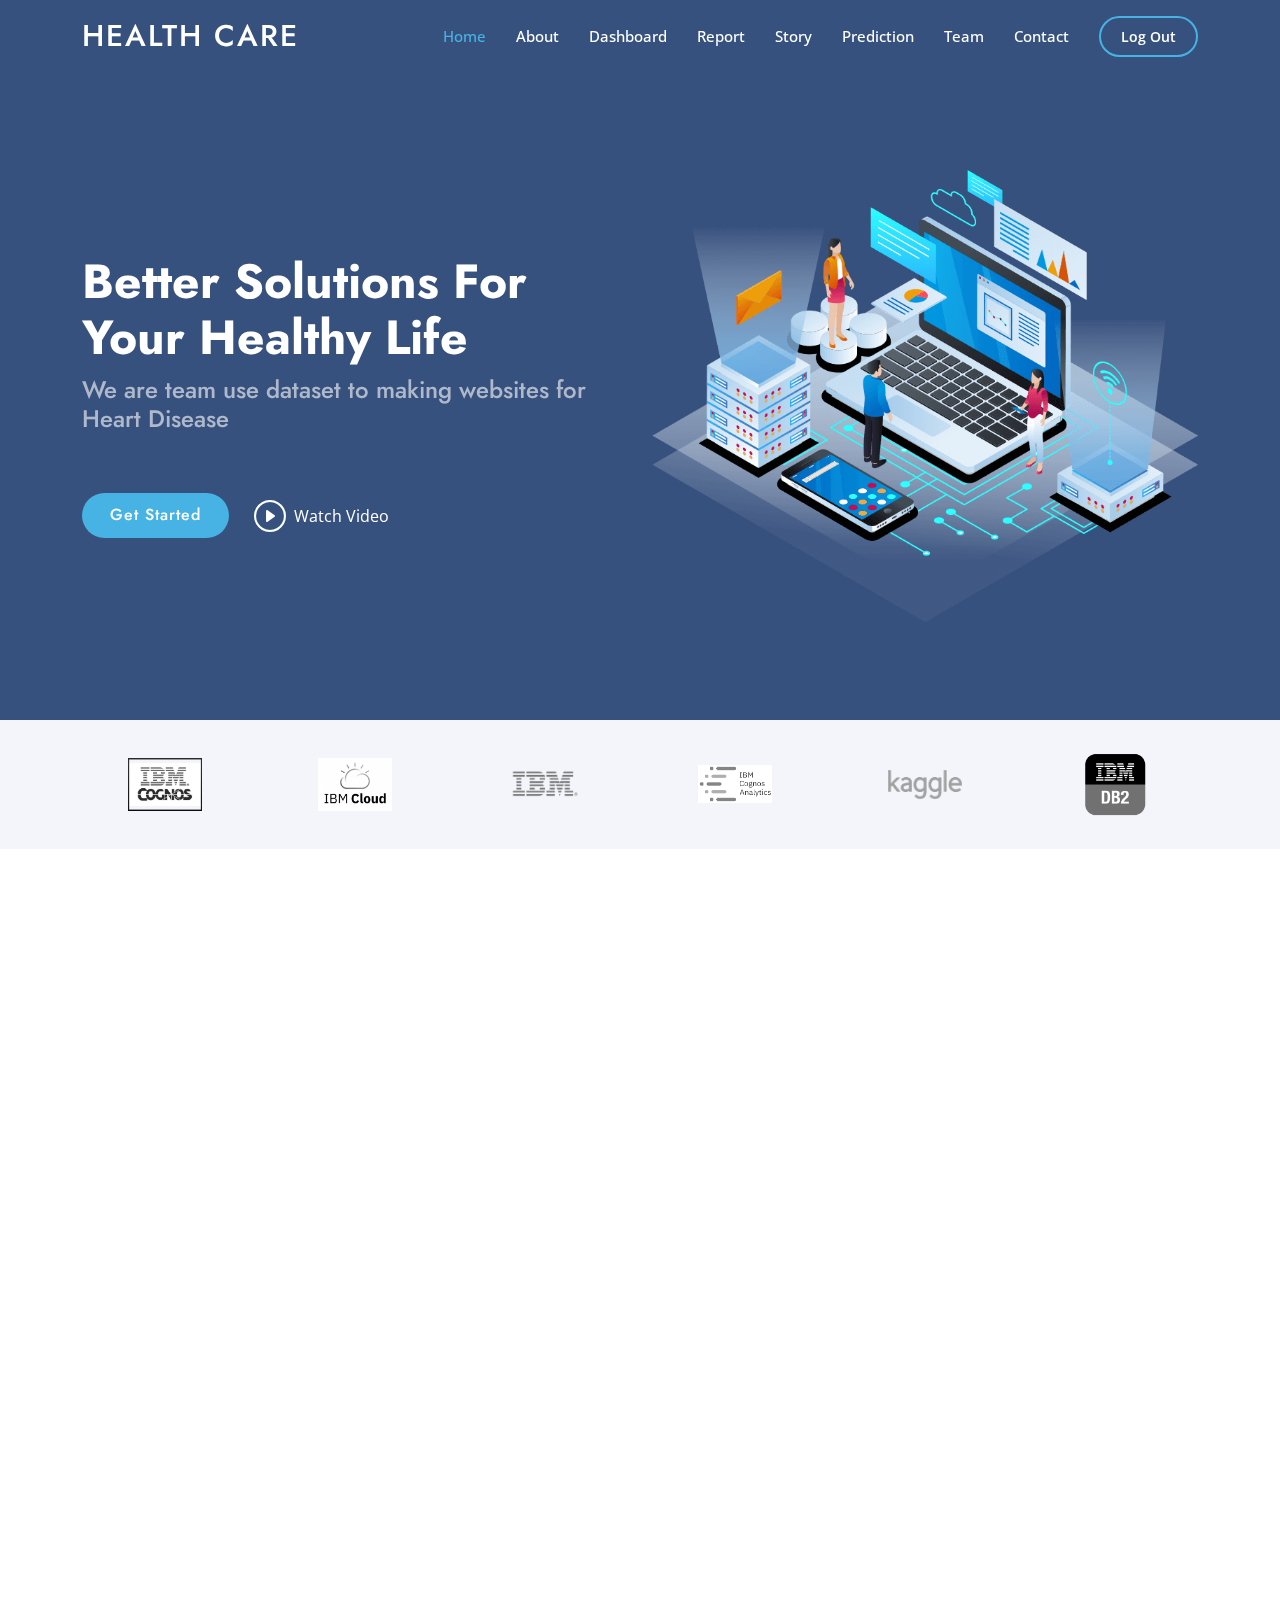
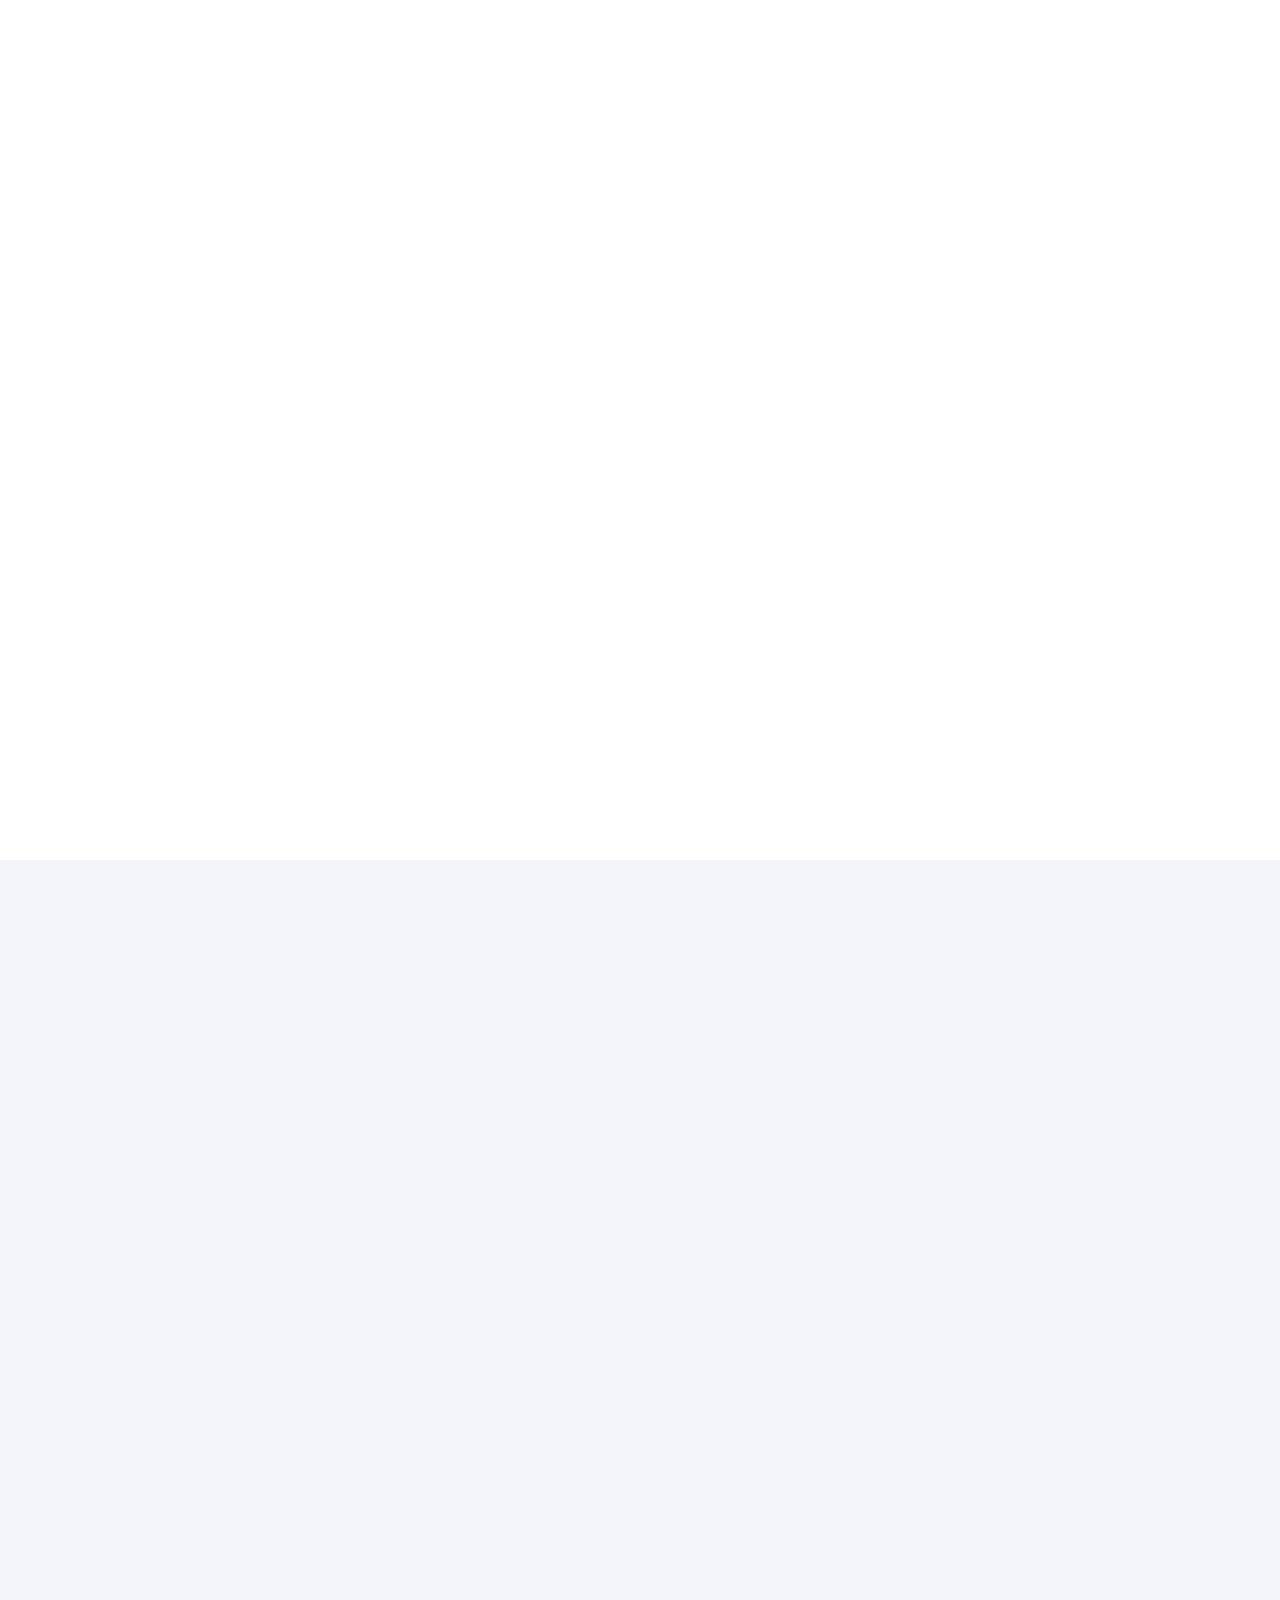
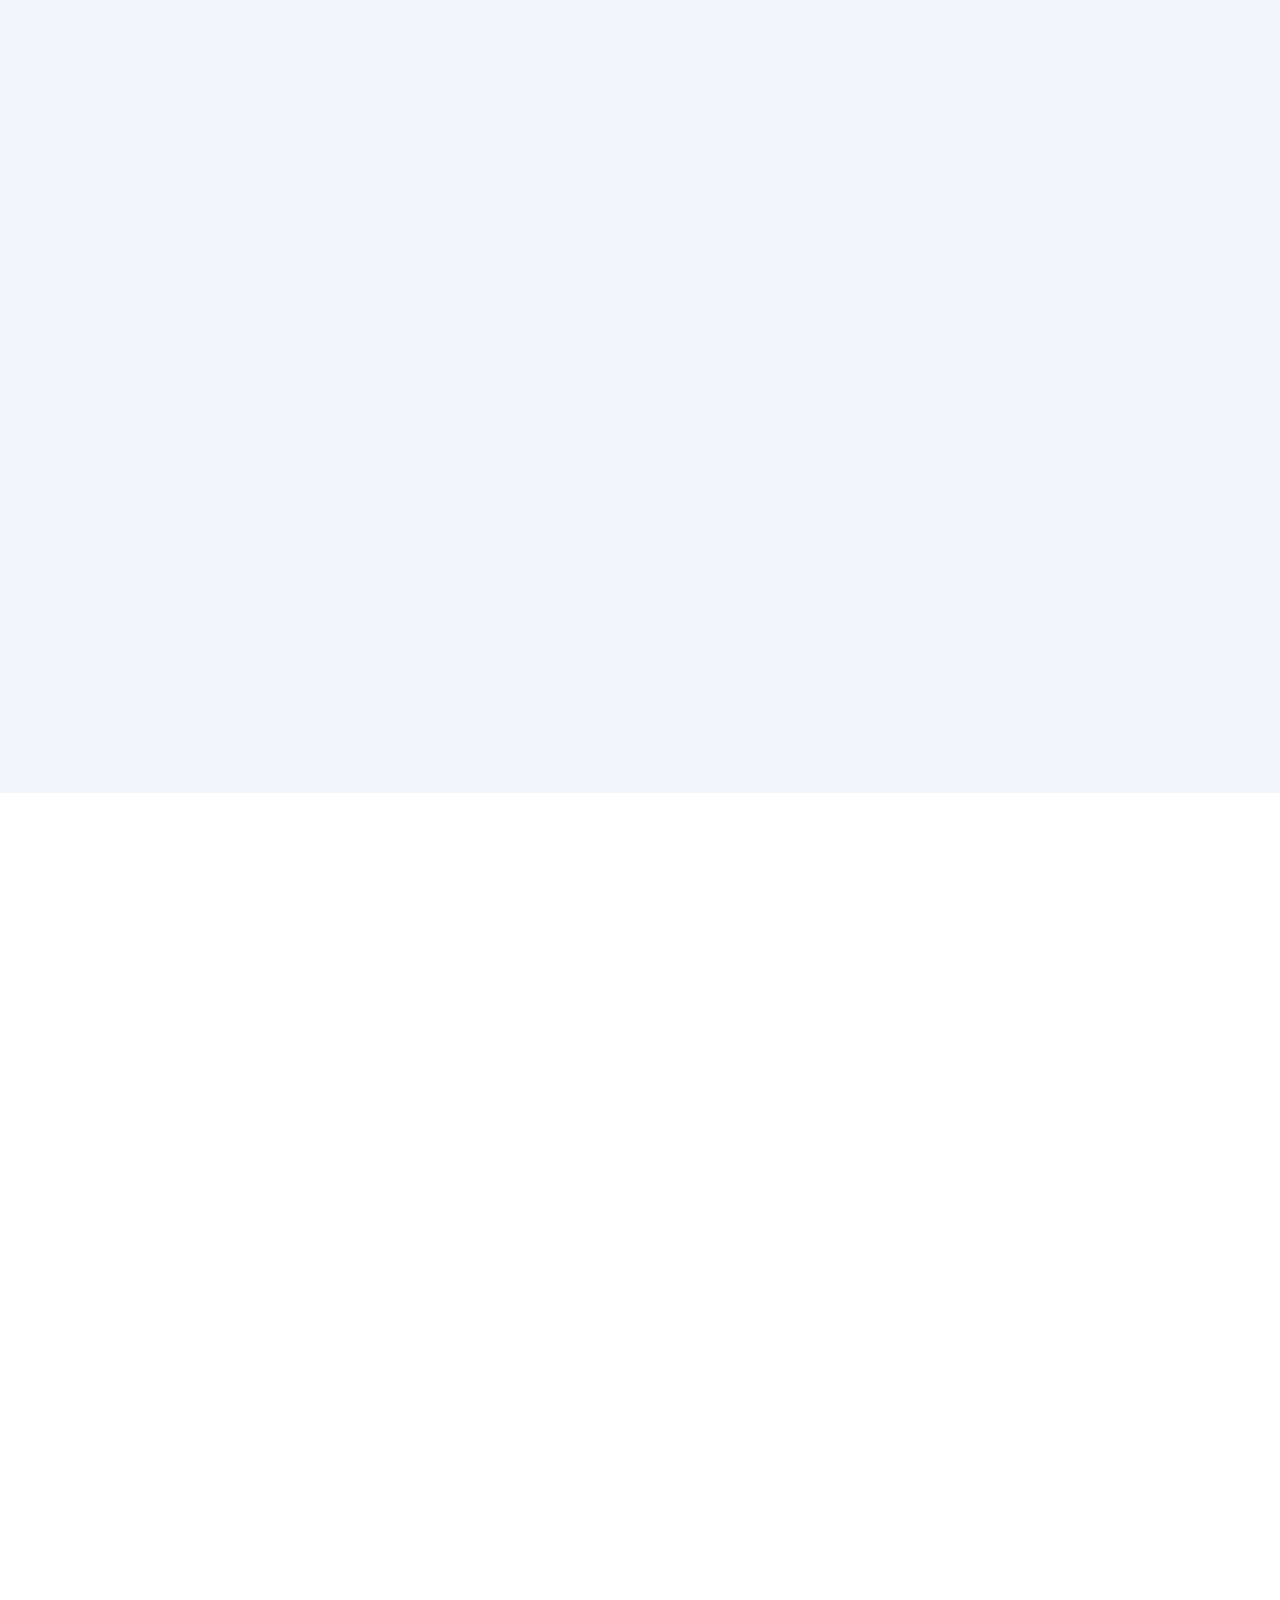
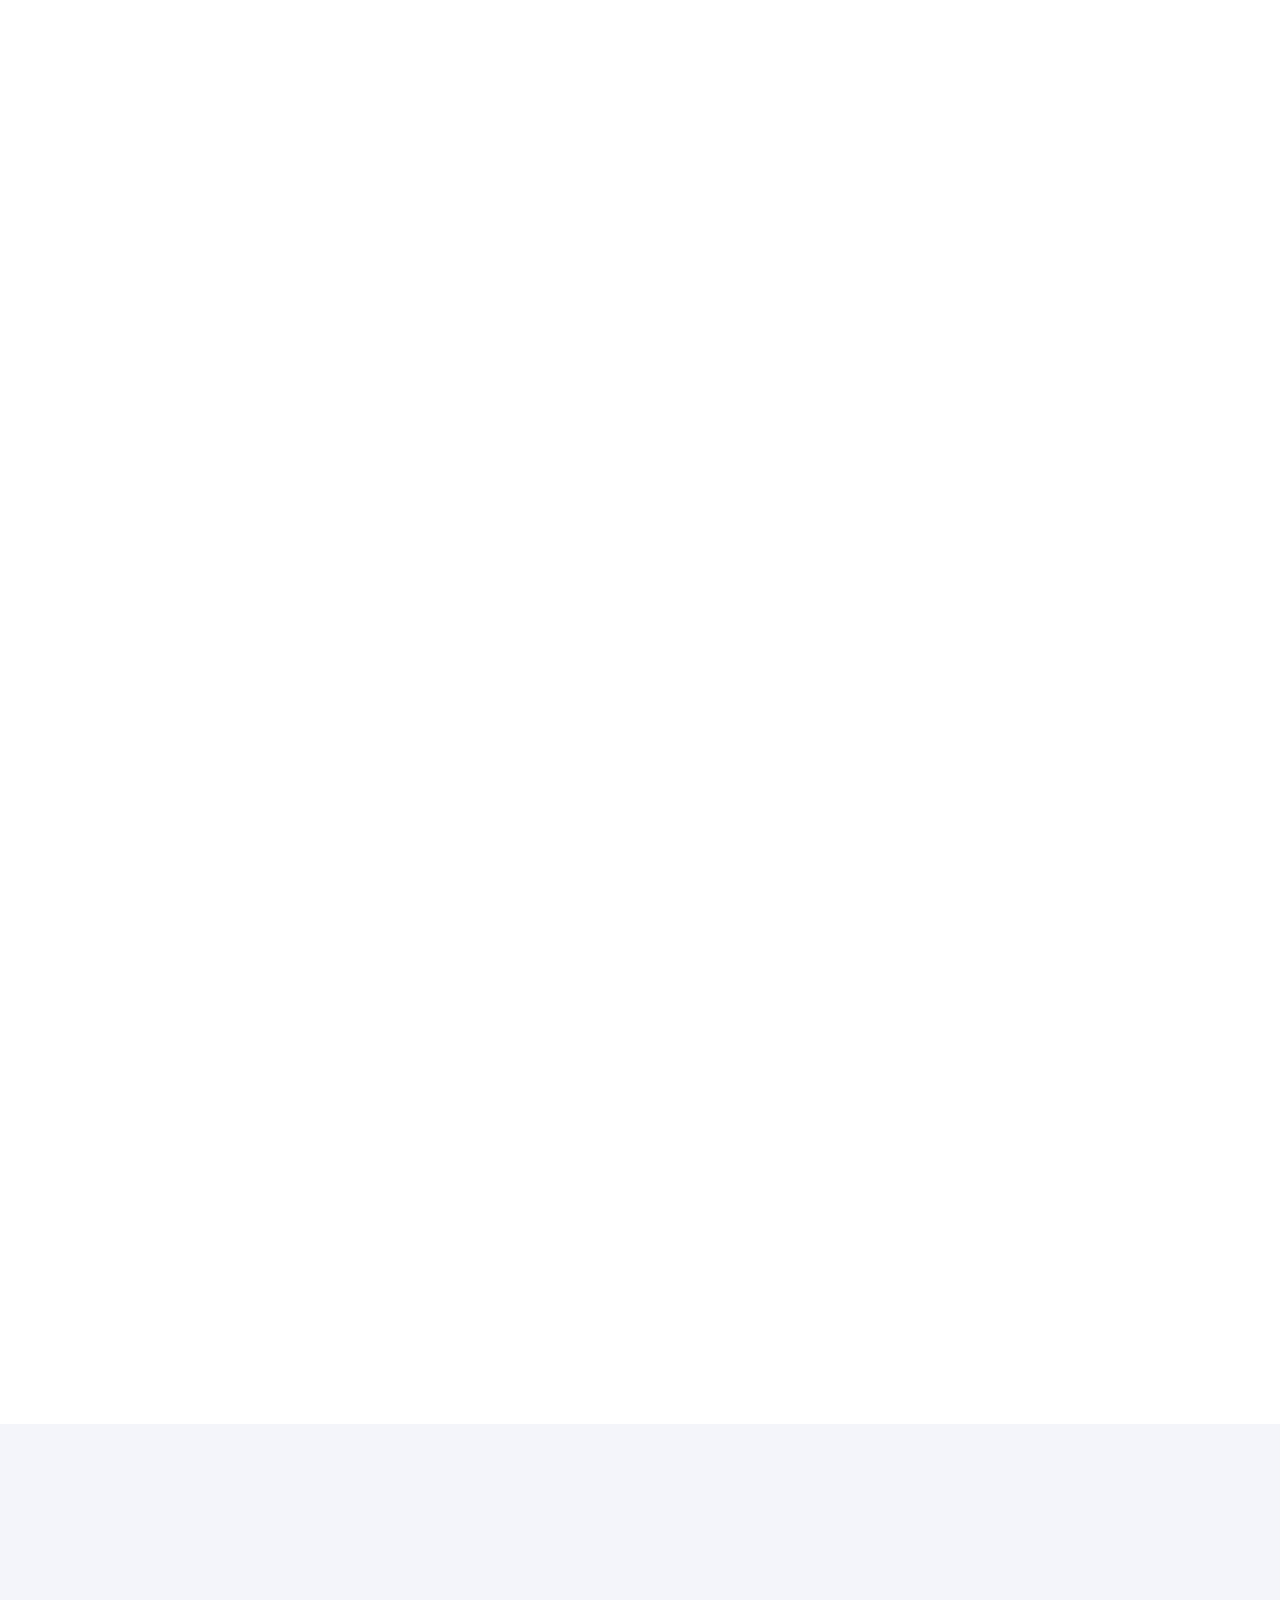
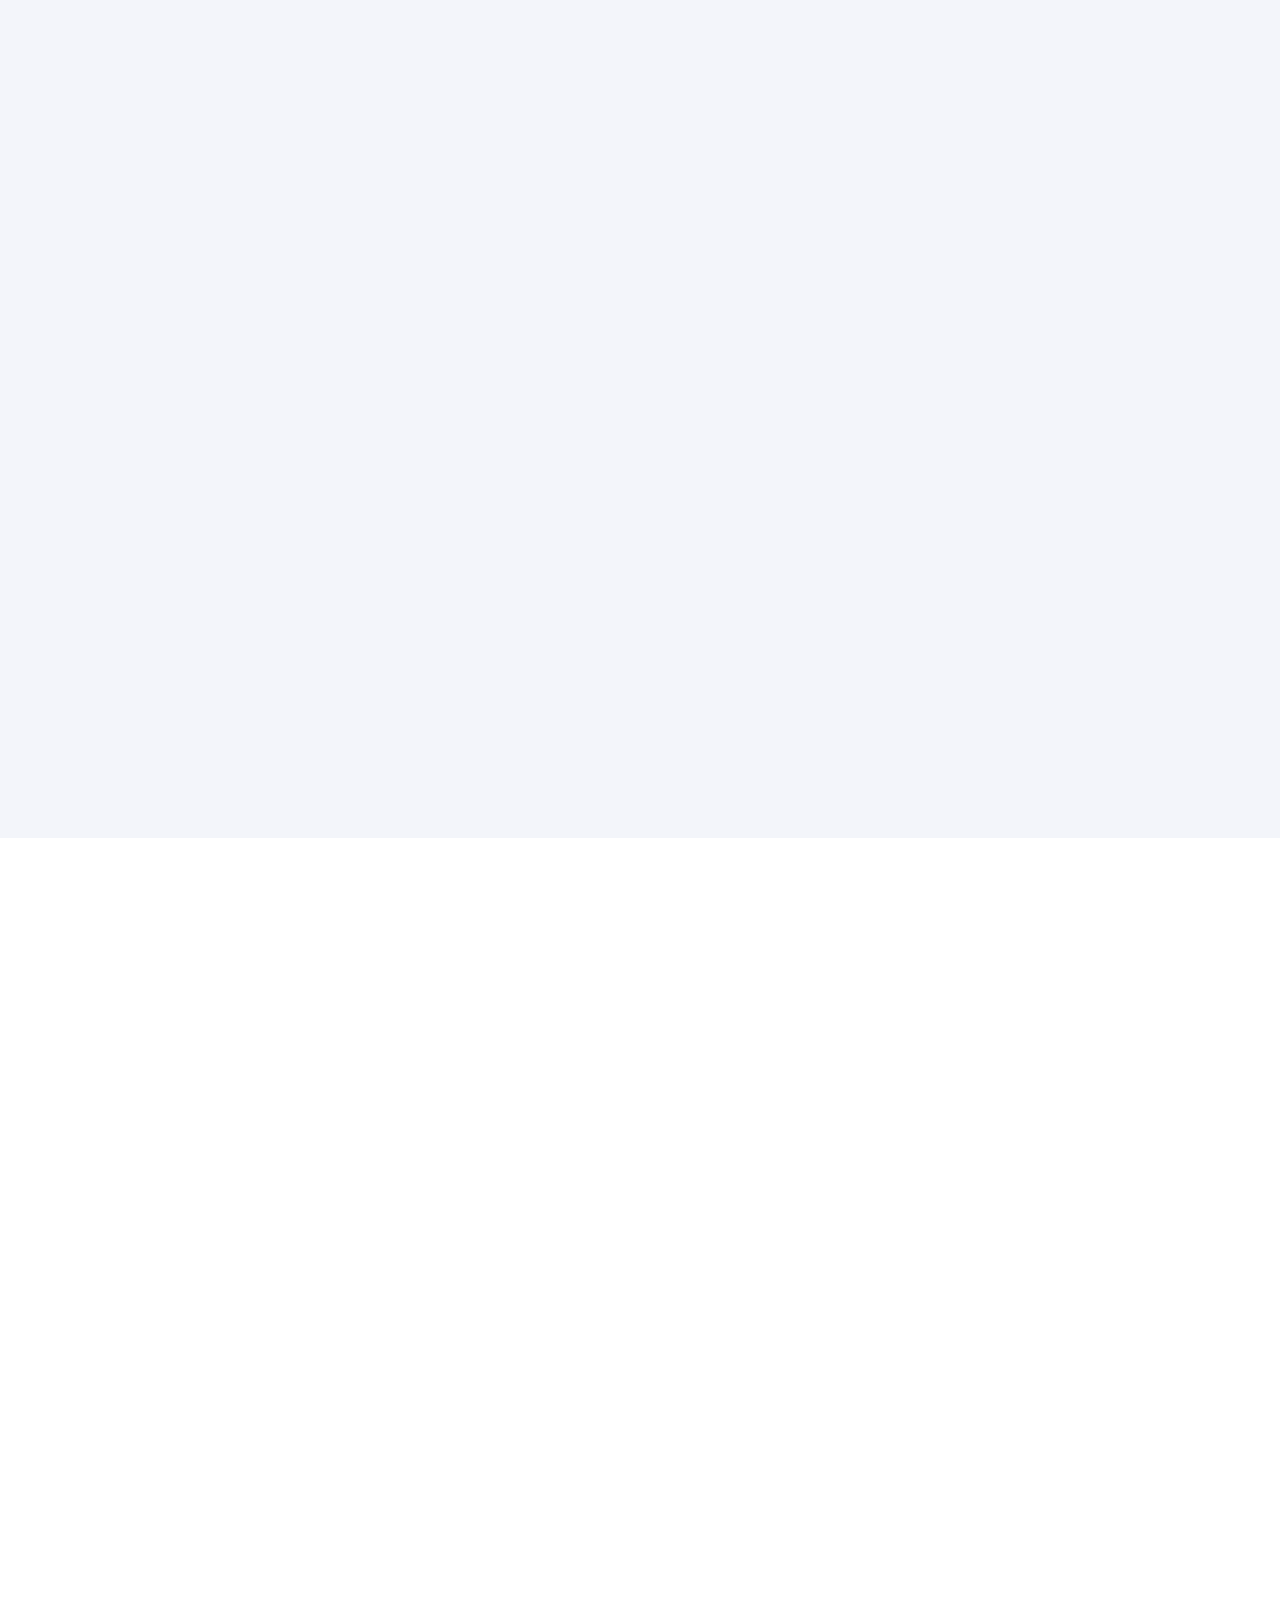
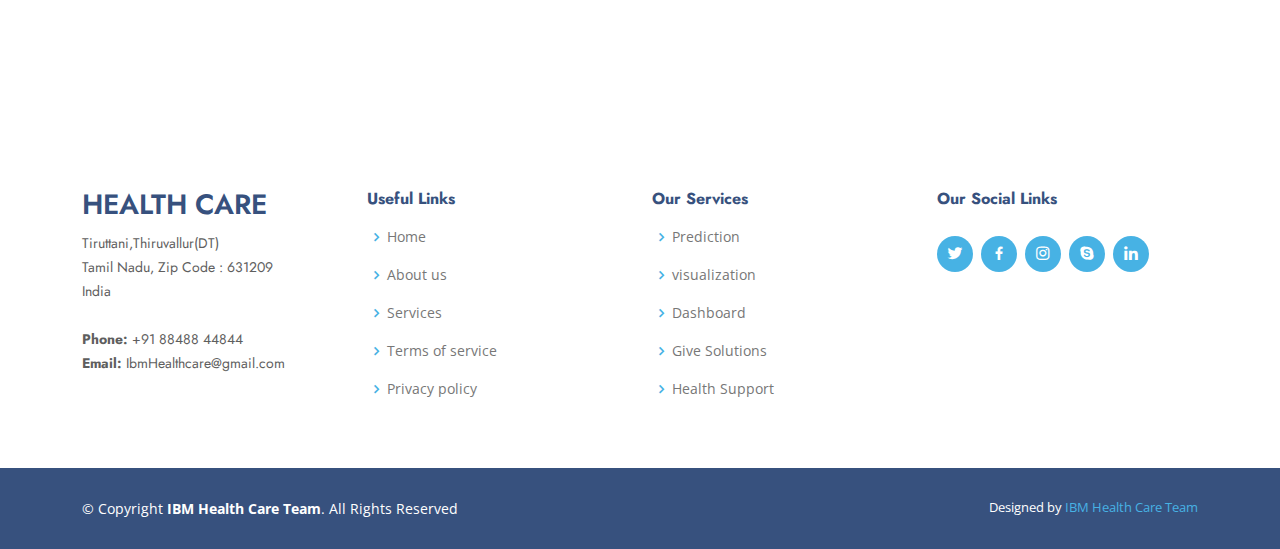
<file: Final Deliverables/Final Source code/index.html>
<!DOCTYPE html>
<html lang="en">

<head>
  <meta charset="utf-8">
  <meta content="width=device-width, initial-scale=1.0" name="viewport">

  <title>Health Care</title>
  <meta content="" name="description">
  <meta content="" name="keywords">

  <link href="assets/img/icon.png" rel="icon">
  <link href="assets/img/icon.png" rel="icon">

  <link href="https://fonts.googleapis.com/css?family=Open+Sans:300,300i,400,400i,600,600i,700,700i|Jost:300,300i,400,400i,500,500i,600,600i,700,700i|Poppins:300,300i,400,400i,500,500i,600,600i,700,700i" rel="stylesheet">

  <link href="assets/vendor/aos/aos.css" rel="stylesheet">
  <link href="assets/vendor/bootstrap/css/bootstrap.min.css" rel="stylesheet">
  <link href="assets/vendor/bootstrap-icons/bootstrap-icons.css" rel="stylesheet">
  <link href="assets/vendor/boxicons/css/boxicons.min.css" rel="stylesheet">
  <link href="assets/vendor/glightbox/css/glightbox.min.css" rel="stylesheet">
  <link href="assets/vendor/remixicon/remixicon.css" rel="stylesheet">
  <link href="assets/vendor/swiper/swiper-bundle.min.css" rel="stylesheet">

  <link href="assets/css/style.css" rel="stylesheet">

</head>

<body>

  <header id="header" class="fixed-top ">
    <div class="container d-flex align-items-center">

      <h1 class="logo me-auto"><a href="index.html">Health Care</a></h1>

      <nav id="navbar" class="navbar">
        <ul>
          <li><a class="nav-link scrollto active" href="#hero">Home</a></li>
          <li><a class="nav-link scrollto" href="#about">About</a></li>
          <li><a class="nav-link scrollto" href="#Dashboard">Dashboard</a></li>
          <li><a class="nav-link scrollto" href="#Reports">Report</a></li>
          <li><a class="nav-link scrollto" href="#Story">Story</a></li>
          <li><a class="nav-link scrollto" href="#predict">Prediction</a></li>
          <li><a class="nav-link scrollto" href="#team">Team</a></li>
          <li><a class="nav-link scrollto" href="#contact">Contact</a></li>
          <li><a class="getstarted scrollto" href="Login.html">Log Out</a></li>
        </ul>
        <i class="bi bi-list mobile-nav-toggle"></i>
      </nav>

    </div>
  </header>

  <section id="hero" class="d-flex align-items-center">

    <div class="container">
      <div class="row">
        <div class="col-lg-6 d-flex flex-column justify-content-center pt-4 pt-lg-0 order-2 order-lg-1" data-aos="fade-up" data-aos-delay="200">
          <h1>Better Solutions For Your Healthy Life</h1>
          <h2>We are team use dataset to making websites for Heart Disease</h2>
          <div class="d-flex justify-content-center justify-content-lg-start">
            <a href="#about" class="btn-get-started scrollto">Get Started</a>
            <a href="https://www.youtube.com/watch?v=jDDaplaOz7Q" class="glightbox btn-watch-video"><i class="bi bi-play-circle"></i><span>Watch Video</span></a>
          </div>
        </div>
        <div class="col-lg-6 order-1 order-lg-2 hero-img" data-aos="zoom-in" data-aos-delay="200">
          <img src="assets/img/hero-img.png" class="img-fluid animated" alt="">
        </div>
      </div>
    </div>

  </section>

  <main id="main">

        <section id="clients" class="clients section-bg">
      <div class="container">

        <div class="row" data-aos="zoom-in">

          <div class="col-lg-2 col-md-4 col-6 d-flex align-items-center justify-content-center">
            <img src="assets/img/clients/client-7.png" class="img-fluid" alt="">
          </div>

          <div class="col-lg-2 col-md-4 col-6 d-flex align-items-center justify-content-center">
            <img src="assets/img/clients/client-8.png" class="img-fluid" alt="">
          </div>

          <div class="col-lg-2 col-md-4 col-6 d-flex align-items-center justify-content-center">
            <img src="assets/img/clients/client-9.png" class="img-fluid" alt="">
          </div>

          <div class="col-lg-2 col-md-4 col-6 d-flex align-items-center justify-content-center">
            <img src="assets/img/clients/client-10.png" class="img-fluid" alt="">
          </div>

          <div class="col-lg-2 col-md-4 col-6 d-flex align-items-center justify-content-center">
            <img src="assets/img/clients/client-11.png" class="img-fluid" alt="">
          </div>

          <div class="col-lg-2 col-md-4 col-6 d-flex align-items-center justify-content-center">
            <img src="assets/img/clients/client-12.png" class="img-fluid" alt="">
          </div>

        </div>

      </div>
    </section>

    <section id="about" class="about">
      <div class="container" data-aos="fade-up">

        <div class="section-title">
          <h2>About Us</h2>
        </div>

        <div class="row content">
          <div class="col-lg-6">
            <p>
             Heart disease is one of the major causes of life complicacies and subsequently leading to death. The heart disease diagnosis and treatment are very complex, especially in the developing countries, due to the rare availability of efficient diagnostic tools and shortage of medical professionals and other resources which affect proper prediction and treatment of patients. Inadequate preventive measures, lack of experienced or unskilled medical professionals in the field are the leading contributing factors.
            </p>
            <p>Although, large proportion of heart diseases is preventable but they continue to rise mainly because preventive measures are inadequate. In today's digital world, several clinical decision support systems on heart disease prediction have been developed by different scholars to simplify and ensure efficient diagnosis. This paper investigates the state of the art of various clinical decision support systems for heart disease prediction, proposed by various researchers using data mining and machine learning techniques.
            </p>
            </div>
            <div class="col-lg-6 pt-4 pt-lg-0">
            <ul>
              <p> Classification algorithms such as</p>
              <li><i class="ri-check-double-line"></i> Naive Bayes (NB)</li>
              <li><i class="ri-check-double-line"></i> Decision Tree (DT)</li>
              <li><i class="ri-check-double-line"></i>  Artificial Neural Network (ANN)</li>
              <p>have been widely employed to predict heart diseases</p>
            </ul>
            <p>
              Where various accuracies were obtained. Hence, only a marginal success is achieved in the creation of such predictive models for heart disease patients therefore, there is need for more complex models that incorporate multiple geographically diverse data sources to increase the accuracy of predicting.
            </p>
            <a href="#" class="btn-learn-more">Learn More</a>
          </div>
        </div>

      </div>
    </section>

     <section id="Dashboard" class="Dashboard">
      <div class="container" data-aos="fade-up">

        <div class="section-title">
          <h2>Dashboard</h2>
          <p>The Dashboard is the over all prediction of our project. In IBM we used an datasets to show the results to the general peoples in their daily affiers.</p>
        </div>
<center>
             <iframe class="ibm" src="https://us1.ca.analytics.ibm.com/bi/?perspective=dashboard&amp;pathRef=.my_folders%2FData%2BModules%2FHD%2BDashboard&amp;closeWindowOnLastView=true&amp;ui_appbar=false&amp;ui_navbar=false&amp;shareMode=embedded&amp;action=view&amp;mode=dashboard&amp;subView=model0000018469caba3f_00000001" width="1050" height="725" frameborder="0" gesture="media" allow="encrypted-media" allowfullscreen=""></iframe>
           
</center>
      </div>
    </section>

    <section id="Reports" class="Reports section-bg">
      <div class="container" data-aos="fade-up">

        <div class="section-title">
          <h2>Report</h2>
          <p>After long struggles we made an idea that every heart diseases person an problem to contact the hospitals shortly. To avoid such problems we designed the project. From this project you can easily identify your problems without reaching any hospitals.</p>
        </div>
<center>
        <iframe class="ibm" src="https://us1.ca.analytics.ibm.com/bi/?pathRef=.my_folders%2FData%2BModules%2FHD%2BReport&amp;closeWindowOnLastView=true&amp;ui_appbar=false&amp;ui_navbar=false&amp;shareMode=embedded&amp;action=run&amp;format=HTML&amp;prompt=false" width="1050" height="1250" frameborder="0" gesture="media" allow="encrypted-media" allowfullscreen=""></iframe>
      </center>

      </div>
    </section>

    <section id="Story" class="Story">
      <div class="container" data-aos="fade-up">

        <div class="section-title">
          <h2>Story</h2>
          <p>The moral story of this project is to check whether the patient is likely to be diagnosed with any cardiovascular heart diseases based on their medical attributes such as gender, age, chest pain, fasting sugar level, etc. A dataset is selected from the UCI repository with patient's medical history and attributes.</p>
        </div>

        <div class="row story-container" data-aos="fade-up" data-aos-delay="200">
          <center>

      <iframe class="ibm" src="https://us1.ca.analytics.ibm.com/bi/?perspective=story&amp;pathRef=.my_folders%2FData%2BModules%2FHD%2BStory&amp;closeWindowOnLastView=true&amp;ui_appbar=false&amp;ui_navbar=false&amp;shareMode=embedded&amp;action=view&amp;sceneId=model000001846ffa042c_00000001&amp;sceneTime=19950" width="1050" height="780" frameborder="0" gesture="media" allow="encrypted-media" allowfullscreen=""></iframe>
    </center>

        </div>

      </div>
    </section>

    <section id="predict" class="predict">
      <div class="container" data-aos="fade-up">

        <div class="section-title">
          <h2>Prediction</h2>
          <p>To Predict Your Herat Disease Risk using this form to give all your correct health data </p>
        </div>

        <div class="row story-container" data-aos="fade-up" data-aos-delay="200">

          <center>

      <form class="prediction" name="Framingham08_M_Patient_form" id="xhash_Framingham08_M_Patient_form" action="" onsubmit="return false;" onkeydown="formKeyDown(event);" onkeypress="resetInTime(); return validNumberField(event);" onkeyup="Framingham08_M_Patient_fx();" onreset="document.getElementById('inputchk').innerHTML=inputchktxt; ">

<br>&nbsp;<br>

<div id="calc_main" >
<center>
<span class="dis" >
  Input
</span>
<br>&nbsp;<br>
<table cellpadding="3" cellspacing="0" summary="EBMcalc Table">
<tbody><tr><td align="right" width="42%"><span class="medCalcFontOneBold">Age</span> </td>
<td align="left" valign="top" nowrap="nowrap" width="5%">&nbsp; <input class="box" type="text" name="Age_param" size="6" value="" onblur="Framingham08_M_Patient_fx(); minMaxCheck();" onchange="Framingham08_M_Patient_fx();" aria-label="Use this input box to enter the value Age"></td>
<td align="left" valign="top"> <select class="select" name="Age_unit" onchange="Framingham08_M_Patient_fx(); minMaxCheck();" style="width:115px;" class="medCalcFontSelect" aria-label="Use this pulldown selector to set the unit of measure for the value Age">
<option value="1|0|yr" selected="selected">yr</option>
</select></td></tr>

<tr><td align="right" width="42%"><span class="medCalcFontOneBold">Systolic blood pressure</span> </td>
<td align="left" valign="top" nowrap="nowrap" width="5%">&nbsp; <input class="box" type="text" name="Systolic_blood_pressure_param" size="6" value="" onblur="Framingham08_M_Patient_fx(); minMaxCheck();" onchange="Framingham08_M_Patient_fx();" aria-label="Use this input box to enter the value Systolic blood pressure"></td>
<td align="left" valign="top"> <select class="select" name="Systolic_blood_pressure_unit" onchange="Framingham08_M_Patient_fx(); minMaxCheck();" style="width:115px;" class="medCalcFontSelect" aria-label="Use this pulldown selector to set the unit of measure for the value Systolic blood pressure">
<option value="1|0|mmHg" selected="selected">mmHg</option></select></td></tr>
<tr><td align="right" width="42%"><span class="medCalcFontOneBold">Total cholesterol</span> </td>
<td align="left" valign="top" nowrap="nowrap" width="5%">&nbsp; <input class="box" type="text" name="Total_cholesterol_param" size="6" value="" onblur="Framingham08_M_Patient_fx(); minMaxCheck();" onchange="Framingham08_M_Patient_fx();" aria-label="Use this input box to enter the value Total cholesterol"></td>
<td align="left" valign="top"> <select class="select" name="Total_cholesterol_unit" onchange="Framingham08_M_Patient_fx(); minMaxCheck();" style="width:115px;" class="medCalcFontSelect" aria-label="Use this pulldown selector to set the unit of measure for the value Total cholesterol">
<option value="1|0|mg/dL_Chol" selected="selected">mg/dL</option>

</select></td></tr>

<tr><td align="right" width="42%"><span class="medCalcFontOneBold">HDL cholesterol</span> </td>
<td align="left" valign="top" nowrap="nowrap" width="5%">&nbsp; <input class="box" type="text" name="HDL_cholesterol_param" size="6" value="" onblur="Framingham08_M_Patient_fx(); minMaxCheck();" onchange="Framingham08_M_Patient_fx();" aria-label="Use this input box to enter the value HDL cholesterol"></td>
<td align="left" valign="top"> <select class="select" name="HDL_cholesterol_unit" onchange="Framingham08_M_Patient_fx(); minMaxCheck();" style="width:115px;" class="medCalcFontSelect" aria-label="Use this pulldown selector to set the unit of measure for the value HDL cholesterol">
<option value="1|0|mg/dL_HDL" selected="selected">mg/dL</option>

</select></td></tr>

<tr><td align="right"><span class="medCalcFontOneBold">On blood pressure medication</span></td>
<td colspan="2" align="left">&nbsp;&nbsp;<select class="select" name="On_blood_pressure_medication_pulldown" onchange="Framingham08_M_Patient_fx();" class="medCalcFontSelect" style="width:170px;">
<option value="1.93303">No (1.93303)</option>
<option value="1.99881">Yes (1.99881)</option>

</select>
</td></tr>
<tr><td align="right"><span class="medCalcFontOneBold">Cigarette smoker</span></td>
<td colspan="2" align="left">&nbsp;&nbsp;<select class="select" name="Cigarette_smoker_pulldown" onchange="Framingham08_M_Patient_fx();" class="medCalcFontSelect" style="width:170px;">
<option value="0">No (0)</option>
<option value="0.65451">Yes (0.65451)</option>

</select>
</td></tr>
<tr><td align="right"><span class="medCalcFontOneBold">Diabetes present</span></td>
<td colspan="2" align="left">&nbsp;&nbsp;<select class="select" name="Diabetes_present_pulldown" onchange="Framingham08_M_Patient_fx();" class="medCalcFontSelect" style="width:170px;">
<option value="0">No (0)</option>
<option value="0.57367">Yes (0.57367)</option>

</select>
</td></tr>

</tbody></table>

</center>
<br>&nbsp;<br><center><span class="medCalcFontIO">Results<span id="inputchk" class="medCalcFontOne"><br>&nbsp;<br><b>Important:</b> Inputs must be complete to perform calculation. <br></span></span>

<br>&nbsp;<br>
<table summary="EBMcalc Table" class="medCalcResultBox" cellpadding="4">
<tbody><tr><td colspan="3">&nbsp;<br></td></tr>
<tr>
<td align="right"><span class="medCalcFontResultParam">Risk</span></td>
<td valign="top" nowrap="nowrap">&nbsp; <input class="box" type="text" name="Risk_param" size="6" aria-readonly="true" aria-label="This output box will display the calculated value Risk"></td>
<td valign="top" align="left"><span class="medCalcFontResultParam">
<select class="select" name="Risk_unit" onchange="Framingham08_M_Patient_fx();" style="width:115px;" class="medCalcFontSelect" aria-label="Use this pulldown selector to set the unit of measure for the result value Risk">
<option value="1|0|%" selected="selected">%</option>
<option value="100|0|fraction">fraction</option>
<option value="100|0|ratio">ratio</option>
</select>
</span></td>
</tr>
<tr><td colspan="3">&nbsp;<br></td></tr>
</tbody></table>
</center><br>&nbsp;<br>
<div id="calc_buttons">
<center>
<span class="medCalcFontOne">
<input class="btn" type="reset" name="resetbutton" value="Reset form">
</span>
</center>
</div>
</div><div id="pretextrefs">
&nbsp;
</div>
<div id="calc_tables_above_notes">
</div>
<br>&nbsp;<br>

<div id="calc_equation">
<div class="medCalcFontTwo">
  </div>
</div>
</form>
</center>

        </div>

      </div>
    </section>

    <section id="team" class="team section-bg">
      <div class="container" data-aos="fade-up">

        <div class="section-title">
          <h2>Team</h2>
          <p>For this visualizing and predicting heart disease with an interactive dashboard. We need some invention ideas and creativity towards the prediction project. So we made an team with strong ideas to work together in the environment.</p>
        </div>

        <div class="row">
<div class="pro">
          <div class="col-lg-6">
            <div class="member d-flex align-items-start" data-aos="zoom-in" data-aos-delay="100">
              <div class="pic"><img src="assets/img/team/team.png" class="img-fluid" alt=""></div>
              <div class="member-info">
                <h4>S Dinesh Babu</h4>
                <span>Team Leader</span>
                <p>GRT Institute Of Engineering And Technology</p>
                <div class="social">
                  <a href=""><i class="ri-twitter-fill"></i></a>
                  <a href=""><i class="ri-facebook-fill"></i></a>
                  <a href=""><i class="ri-instagram-fill"></i></a>
                  <a href=""> <i class="ri-linkedin-box-fill"></i> </a>
                </div>
              </div>
            </div>
          </div>
        </div>

          <div class="col-lg-6">
            <div class="member d-flex align-items-start" data-aos="zoom-in" data-aos-delay="100">
              <div class="pic"><img src="assets/img/team/team.png" class="img-fluid" alt=""></div>
              <div class="member-info">
                <h4>H Deva</h4>
                <span>Team Member 1</span>
                <p>GRT Institute Of Engineering And Technology</p>
                <div class="social">
                  <a href=""><i class="ri-twitter-fill"></i></a>
                  <a href=""><i class="ri-facebook-fill"></i></a>
                  <a href=""><i class="ri-instagram-fill"></i></a>
                  <a href=""> <i class="ri-linkedin-box-fill"></i> </a>
                </div>
              </div>
            </div>
          </div>

          <div class="col-lg-6 mt-4 mt-lg-0">
            <div class="member d-flex align-items-start" data-aos="zoom-in" data-aos-delay="200">
              <div class="pic"><img src="assets/img/team/team.png" class="img-fluid" alt=""></div>
              <div class="member-info">
                <h4>G Naveen</h4>
                <span>Team Number 2</span>
                <p>GRT Institute Of Engineering And Technology</p>
                <div class="social">
                  <a href=""><i class="ri-twitter-fill"></i></a>
                  <a href=""><i class="ri-facebook-fill"></i></a>
                  <a href=""><i class="ri-instagram-fill"></i></a>
                  <a href=""> <i class="ri-linkedin-box-fill"></i> </a>
                </div>
              </div>
            </div>
          </div>

          <div class="col-lg-6 mt-4">
            <div class="member d-flex align-items-start" data-aos="zoom-in" data-aos-delay="300">
              <div class="pic"><img src="assets/img/team/team.png" class="img-fluid" alt=""></div>
              <div class="member-info">
                <h4>B S Kartheesan</h4>
                <span>Team Member 3</span>
                <p>GRT Institute Of Engineering And Technology</p>
                <div class="social">
                  <a href=""><i class="ri-twitter-fill"></i></a>
                  <a href=""><i class="ri-facebook-fill"></i></a>
                  <a href=""><i class="ri-instagram-fill"></i></a>
                  <a href=""> <i class="ri-linkedin-box-fill"></i> </a>
                </div>
              </div>
            </div>
          </div>

          <div class="col-lg-6 mt-4">
            <div class="member d-flex align-items-start" data-aos="zoom-in" data-aos-delay="400">
              <div class="pic"><img src="assets/img/team/team.png" class="img-fluid" alt=""></div>
              <div class="member-info">
                <h4>B Vijay</h4>
                <span>Team Member 4</span>
                <p>GRT Institute Of Engineering And Technology</p>
                <div class="social">
                  <a href=""><i class="ri-twitter-fill"></i></a>
                  <a href=""><i class="ri-facebook-fill"></i></a>
                  <a href=""><i class="ri-instagram-fill"></i></a>
                  <a href=""> <i class="ri-linkedin-box-fill"></i> </a>
                </div>
              </div>
            </div>
          </div>

        </div>

      </div>
    </section>

    <section id="contact" class="contact">
      <div class="container" data-aos="fade-up">

        <div class="section-title">
          <h2>Contact</h2>
          <p>Visualizing and predicting heart disease with an interactive dashboard is made of our knowledge with the creativity for the future generation. If you have any doubts regarding this project you may contact our team.</p>
        </div>

        <div class="row">

          <div class="col-lg-5 d-flex align-items-stretch">
            <div class="info">
              <div class="address">
                <i class="bi bi-geo-alt"></i>
                <h4>Location:</h4>
                <p>Tiruttani,Thiruvallur(DT),TN Zip Code : 631209</p>
              </div>

              <div class="email">
                <i class="bi bi-envelope"></i>
                <h4>Email:</h4>
                <p>IbmHealthcare@gmail.com</p>
              </div>

              <div class="phone">
                <i class="bi bi-phone"></i>
                <h4>Call:</h4>
                <p>+91 88488 44844</p>
              </div>
              <iframe src="https://www.google.com/maps/embed?pb=!1m18!1m12!1m3!1d1872.955646786618!2d79.61282060297269!3d13.179547624245911!2m3!1f0!2f0!3f0!3m2!1i1024!2i768!4f13.1!3m3!1m2!1s0x3a52a4e4f25f2dbd%3A0x9acb9d879e9d2fe6!2sTiruttani!5e0!3m2!1sen!2sin!4v1668234421555!5m2!1sen!2sin" frameborder="0" style="border:0; width: 100%; height: 290px;" allowfullscreen></iframe>
            </div>

          </div>

          <div class="col-lg-7 mt-5 mt-lg-0 d-flex align-items-stretch">
            <form action="forms/contact.php" method="post" role="form" class="php-email-form">
              <div class="row">
                <div class="form-group col-md-6">
                  <label for="name">Your Name</label>
                  <input type="text" name="name" class="form-control" id="name" required>
                </div>
                <div class="form-group col-md-6">
                  <label for="name">Your Email</label>
                  <input type="email" class="form-control" name="email" id="email" required>
                </div>
              </div>
              <div class="form-group">
                <label for="name">Subject</label>
                <input type="text" class="form-control" name="subject" id="subject" required>
              </div>
              <div class="form-group">
                <label for="name">Message</label>
                <textarea class="form-control" name="message" rows="10" required></textarea>
              </div>
              <div class="my-3">
                <div class="loading">Loading</div>
                <div class="error-message"></div>
                <div class="sent-message">Your message has been sent. Thank you!</div>
              </div>
              <div class="text-center"><button type="submit">Send Message</button></div>
            </form>
          </div>

        </div>

      </div>
    </section>

  </main>

  <footer id="footer">

    <div class="footer-top">
      <div class="container">
        <div class="row">

          <div class="col-lg-3 col-md-6 footer-contact">
            <h3>Health Care</h3>
            <p>
              Tiruttani,Thiruvallur(DT) <br>
              Tamil Nadu, Zip Code : 631209 <br>
              India <br><br>
              <strong>Phone:</strong> +91 88488 44844<br>
              <strong>Email:</strong> IbmHealthcare@gmail.com<br>
            </p>
          </div>

          <div class="col-lg-3 col-md-6 footer-links">
            <h4>Useful Links</h4>
            <ul>
              <li><i class="bx bx-chevron-right"></i> <a href="#">Home</a></li>
              <li><i class="bx bx-chevron-right"></i> <a href="#">About us</a></li>
              <li><i class="bx bx-chevron-right"></i> <a href="#">Services</a></li>
              <li><i class="bx bx-chevron-right"></i> <a href="#">Terms of service</a></li>
              <li><i class="bx bx-chevron-right"></i> <a href="#">Privacy policy</a></li>
            </ul>
          </div>

          <div class="col-lg-3 col-md-6 footer-links">
            <h4>Our Services</h4>
            <ul>
              <li><i class="bx bx-chevron-right"></i> <a href="#">Prediction</a></li>
              <li><i class="bx bx-chevron-right"></i> <a href="#">visualization</a></li>
              <li><i class="bx bx-chevron-right"></i> <a href="#">Dashboard</a></li>
              <li><i class="bx bx-chevron-right"></i> <a href="#">Give Solutions</a></li>
              <li><i class="bx bx-chevron-right"></i> <a href="#">Health Support</a></li>
            </ul>
          </div>

          <div class="col-lg-3 col-md-6 footer-links">
            <h4>Our Social Links</h4>
            <div class="social-links mt-3">
              <a href="#" class="twitter"><i class="bx bxl-twitter"></i></a>
              <a href="#" class="facebook"><i class="bx bxl-facebook"></i></a>
              <a href="#" class="instagram"><i class="bx bxl-instagram"></i></a>
              <a href="#" class="google-plus"><i class="bx bxl-skype"></i></a>
              <a href="#" class="linkedin"><i class="bx bxl-linkedin"></i></a>
            </div>
          </div>

        </div>
      </div>
    </div>

    <div class="container footer-bottom clearfix">
      <div class="copyright">
        &copy; Copyright <strong><span>IBM Health Care Team</span></strong>. All Rights Reserved
      </div>
      <div class="credits">
        Designed by <a href="#hero">IBM Health Care Team</a>
      </div>
    </div>
  </footer>

  <div id="preloader"></div>
  <a href="#" class="back-to-top d-flex align-items-center justify-content-center"><i class="bi bi-arrow-up-short"></i></a>
  
  <script src="assets/vendor/aos/aos.js"></script>
  <script src="assets/vendor/bootstrap/js/bootstrap.bundle.min.js"></script>
  <script src="assets/vendor/glightbox/js/glightbox.min.js"></script>
  <script src="assets/vendor/isotope-layout/isotope.pkgd.min.js"></script>
  <script src="assets/vendor/swiper/swiper-bundle.min.js"></script>
  <script src="assets/vendor/waypoints/noframework.waypoints.js"></script>
  <script src="assets/vendor/php-email-form/validate.js"></script>

  <script src="assets/js/main.js"></script>

<script id="desktopCalcScriptJs">//@ sourceURL=calculatorScript

/* <![CDATA[ */

var lastChar = '';

function log(i){
return Math.log(i) * Math.LOG10E;   
}

function ln(i){
return Math.log(i);
}

function sq(i){
return i * i;
}

function sqr(i){
return Math.sqrt(i);
}


function power(x,y){
return Math.pow(x,y);
}

function eTo(x){
return Math.exp(x);
}


function fixDP(r, dps) {
if (isNaN(r)) return "NaN";
var msign = '';
if (r < 0) msign = '-';
x = Math.abs(r);
if (x > Math.pow(10, 21)) return msign + x.toString();
var m = Math.round(x * Math.pow(10, dps)).toString();
if (dps == 0) return msign + m;
while (m.length <= dps) m = "0" + m;
return msign + m.substring(0, m.length - dps) + "." + m.substring(m.length - dps);
}

function alertNaN(){
alert('This field is improperly formatted. You may only input the digits 0-9 and a decimal point.');  
doCalc = false; 
clrResults();
}
function validNumberField(event) {
var field = event.target;
if(field && field != 'undefined' && field.attributes.type.nodeValue && (field.attributes.type.nodeValue == 'number')) {
var val = field.value;
var charCode = event.charCode;
var key = String.fromCharCode(charCode);
if(charCode == 0 || charCode == 13) {
  return true;
}
if(key == ' ') {
alert('Numeric field cannot contain spaces.');
  return false;
}   
if(key == '.') { return validDecimalPoint(val, key); }
if(key == '-') { return validMinus(val, key); }

if(isNaN(parseInt(key))) {
alertNaN();
return false;
}
return validFloat(val, key);
}
return true;
}
function validDecimalPoint(val, key) {
if(val.length == 0 && lastChar != '.') {
  lastChar = '.';
  return true;
}
if(val.indexOf('.') >= 0 || lastChar == '.') {
 alertNaN();
 return false;
}
if(validFloat(val, key)) {
 lastChar = key;
 return true;
}
lastChar = '';
return false;
}
function validMinus(val, key) {
if(val.length == 0) {
  return true;
}
if(val.length > 1) {
 alertNaN();
 return false;
}
return validFloat(val, key);
}
function validFloat(val, key) {
var currentVal = parseFloat(val + key);
if(isNaN(val + key) || isNaN(currentVal)) {
alertNaN();
return false;
}
return true;
}
function formKeyDown(event) {var field = event.target;

if(field && field != 'undefined' && field.attributes.type.nodeValue && (field.attributes.type.nodeValue == 'number')) {
  var val = field.value;
  var keyCode = event.keyCode;
  if(keyCode == 8 || keyCode == 127) {
    // backspace or delete
    if(lastChar == '.') {
      lastChar = '';
    }
    if(field.value.length == 3 && field.value[0] == '0' && field.value[1] == '.') {
      // this handles a backspace on an input like ".5", which is saved internally as "0.5"
      //   otherwise, if you leave the field after the backspace, it retains "0.5" as the value, most likely an iOS bug
      field.value = ''; 
    }
  }
}
clrResults();
}
function clrValue(field) {
 field.value = '';
 lastChar = '';
}
var currenttimeout;
function resetInTime(){
if (currenttimeout) clearTimeout(currenttimeout);
currenttimeout = setTimeout('minMaxCheck();', 3000);
}var curelement;
function togCB(thisid){
thischeckbox = document.getElementById(thisid);
if (thischeckbox.checked){ thischeckbox.checked = false; }
else { thischeckbox.checked = true; }
Framingham08_M_Patient_fx();
}
function setRB(thisid){
document.getElementById(thisid).checked = true;
Framingham08_M_Patient_fx();
}
var calctxt = ''; 
var xmltxt = ''; 
var xmlresult = '';
var htmtxt = ''; 
var postNow = false;
var printing = false;
var interptxt = '';
var interphtm = '';
var interpxml = '';
var rbchk = false;
var inputchktxt = '<br />&nbsp;<br /><b>Important:</b> Inputs must be complete to perform calculation. <br />'
function Framingham08_M_Patient_fx() {
with(document.Framingham08_M_Patient_form){
doCalc = true;
param_value = parseFloat(Age_param.value);
if (isNaN(param_value)){param_value = ""; doCalc = false;}
unit_parts = Age_unit.options[Age_unit.selectedIndex].value.split('|');
Age = param_value * parseFloat(unit_parts[0]) + parseFloat(unit_parts[1]);
param_value = parseFloat(Systolic_blood_pressure_param.value);
if (isNaN(param_value)){param_value = ""; doCalc = false;}
unit_parts = Systolic_blood_pressure_unit.options[Systolic_blood_pressure_unit.selectedIndex].value.split('|');
Systolic_blood_pressure = param_value * parseFloat(unit_parts[0]) + parseFloat(unit_parts[1]);
param_value = parseFloat(Total_cholesterol_param.value);
if (isNaN(param_value)){param_value = ""; doCalc = false;}
unit_parts = Total_cholesterol_unit.options[Total_cholesterol_unit.selectedIndex].value.split('|');
Total_cholesterol = param_value * parseFloat(unit_parts[0]) + parseFloat(unit_parts[1]);
param_value = parseFloat(HDL_cholesterol_param.value);
if (isNaN(param_value)){param_value = ""; doCalc = false;}
unit_parts = HDL_cholesterol_unit.options[HDL_cholesterol_unit.selectedIndex].value.split('|');
HDL_cholesterol = param_value * parseFloat(unit_parts[0]) + parseFloat(unit_parts[1]);
On_blood_pressure_medication = parseFloat(On_blood_pressure_medication_pulldown.options[On_blood_pressure_medication_pulldown.selectedIndex].value);
Cigarette_smoker = parseFloat(Cigarette_smoker_pulldown.options[Cigarette_smoker_pulldown.selectedIndex].value);
Diabetes_present = parseFloat(Diabetes_present_pulldown.options[Diabetes_present_pulldown.selectedIndex].value);
dp = 1;
Risk_Factors =  (ln(Age) * 3.06117) + (ln(Total_cholesterol) * 1.12370) - (ln(HDL_cholesterol) * 0.93263) +  (ln(Systolic_blood_pressure) * On_blood_pressure_medication) + Cigarette_smoker + Diabetes_present - 23.9802;
Risk =  100 * (1 - power(0.88936, eTo(Risk_Factors)));
unit_parts = Risk_unit.options[Risk_unit.selectedIndex].value.split('|');
if (doCalc) Risk_param.value = fixDP((Risk - parseFloat(unit_parts[1])) / parseFloat(unit_parts[0]), dp);
}
if (doCalc) document.getElementById('inputchk').innerHTML = '';
else document.getElementById('inputchk').innerHTML = inputchktxt;
}
function minMaxCheck(){
if (printing) return;
with(document.Framingham08_M_Patient_form){
if (Age_param.value && isNaN(Age_param.value)){ clrValue(Age_param); alertNaN('Age'); }
if (Age_param.value && (Age < (10 - 0.00001))) {
Age = 0;
clrValue(Age_param);
clrResults();
doCalc = false;
 alert("The minimum value for Age is 10 yr.");
}
if (Age_param.value && Age > 74) {
clrValue(Age_param);
clrResults();
Age = 0;
doCalc = false;
 alert("The maximum value for Age is 74 yr.\nIf you are specifying a value with a different unit, change the unit selector first.");
}
if (Systolic_blood_pressure_param.value && isNaN(Systolic_blood_pressure_param.value)){ clrValue(Systolic_blood_pressure_param); alertNaN('Systolic blood pressure'); }
if (Systolic_blood_pressure_param.value && (Systolic_blood_pressure < (90 - 0.00001))) {
Systolic_blood_pressure = 0;
clrValue(Systolic_blood_pressure_param);
clrResults();
doCalc = false;
 alert("The minimum value for Systolic blood pressure is 90 mmHg.\nIf you are specifying a value with a different unit, change the unit selector first.");
}
if (Systolic_blood_pressure_param.value && Systolic_blood_pressure > 200) {
clrValue(Systolic_blood_pressure_param);
clrResults();
Systolic_blood_pressure = 0;
doCalc = false;
 alert("The maximum value for Systolic blood pressure is 200 mmHg.\nIf you are specifying a value with a different unit, change the unit selector first.");
}
if (Total_cholesterol_param.value && isNaN(Total_cholesterol_param.value)){ clrValue(Total_cholesterol_param); alertNaN('Total cholesterol'); }
if (Total_cholesterol_param.value && (Total_cholesterol < (10 - 0.00001))) {
Total_cholesterol = 0;
clrValue(Total_cholesterol_param);
clrResults();
doCalc = false;
 alert("The minimum value for Total cholesterol is 10 mg/dL.\nIf you are specifying a value with a different unit, change the unit selector first.");
}
if (Total_cholesterol_param.value && Total_cholesterol > 500) {
clrValue(Total_cholesterol_param);
clrResults();
Total_cholesterol = 0;
doCalc = false;
 alert("The maximum value for Total cholesterol is 500 mg/dL.\nIf you are specifying a value with a different unit, change the unit selector first.");
}
if (HDL_cholesterol_param.value && isNaN(HDL_cholesterol_param.value)){ clrValue(HDL_cholesterol_param); alertNaN('HDL cholesterol'); }
if (HDL_cholesterol_param.value && (HDL_cholesterol < (0 - 0.00001))) {
HDL_cholesterol = 0;
clrValue(HDL_cholesterol_param);
clrResults();
doCalc = false;
 alert("The minimum value for HDL cholesterol is 0 mg/dL.\nIf you are specifying a value with a different unit, change the unit selector first.");
}
if (HDL_cholesterol_param.value && HDL_cholesterol > 100) {
clrValue(HDL_cholesterol_param);
clrResults();
HDL_cholesterol = 0;
doCalc = false;
 alert("The maximum value for HDL cholesterol is 100 mg/dL.\nIf you are specifying a value with a different unit, change the unit selector first.");
}
}
}
function clrResults(){
with(document.Framingham08_M_Patient_form){
Risk_param.value = '';
}
}
var Age = null,
Systolic_blood_pressure = null,
Total_cholesterol = null,
HDL_cholesterol = null,
On_blood_pressure_medication = null,
Cigarette_smoker = null,
Diabetes_present = null,
Risk_Factors = null,
Risk = null,
param_value = null;
/* ]]> */
</script>

</body>

</html>
</file>
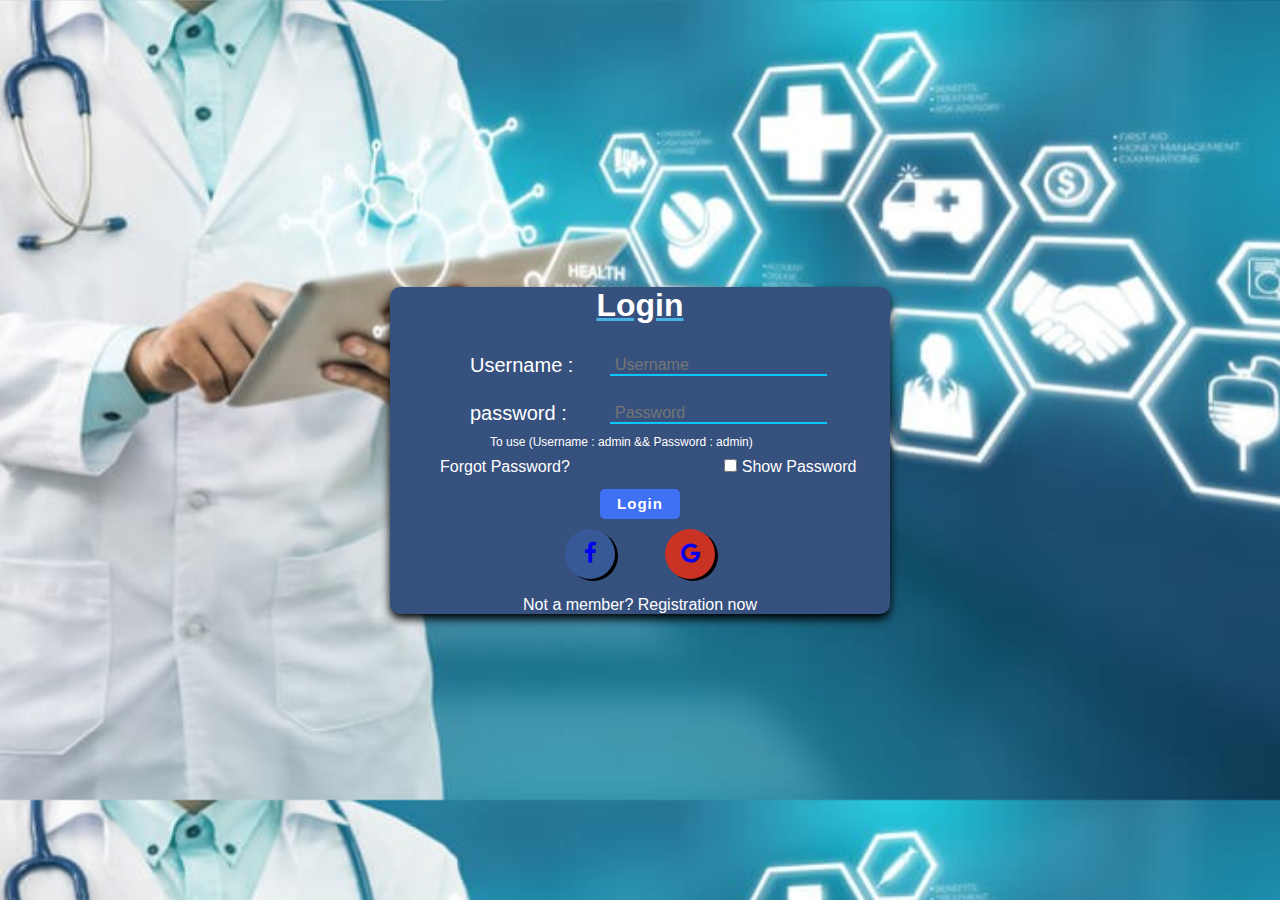
<file: Final Deliverables/Final Source code/Login.html>
<html>
<head>
    <title> Login </title>
    <link rel="stylesheet" type="text/css" href="css/login.css">
    <link rel="stylesheet" href="https://cdnjs.cloudflare.com/ajax/libs/font-awesome/4.7.0/css/font-awesome.min.css">
    <script type="text/javascript">
        function validate(){
    var Username = document.login.Username.value;
    var password = document.login.password.value;

    if(Username == "admin" && password == "admin")
    {
    	alert("Login Successfully");
    	return true;
    }
    else
    {
    	alert("Login Failed");
    	return false;
    }
    }
    function myfunction(){
    var x =document.getElementById("password");

    if(x.type === "password"){
        x.type = "text";
    }
    else{
        x.type = "password";
    }
}
    </script>
    </head>
    <body>
        <div class="container">
        <div class="form">
            <div class="login">
    <form action="index.html" method="post" name="login" onsubmit="return validate()">
        <h1> Login </h1>
        <div class="Username"> <label>Username : </label>
        <input type="text" name="Username" placeholder="Username" size="20" id="Username"></div>
        <div class="password"><label>password : </label>
        <input type="password" name="pass" placeholder="Password" size="20" id="password"></div>
        <p>To use (Username : admin && Password : admin)</p>
        <div class="forgot"><a href="" class="text signup-link">Forgot Password?</a> <input type="checkbox" onclick="myfunction()" class="show"><a class="text1"> Show Password</a></div>
        <div><center><button id="btn" type="submit">Login</button></center></div>
        <div class="social-icons">
        	<div class="social-icon facebook"><a href="https://www.facebook.com/login.php?skip_api_login=1&api_key=113869198637480&kid_directed_site=0&app_id=113869198637480&signed_next=1&next=https%3A%2F%2Fwww.facebook.com%2Fv15.0%2Fdialog%2Foauth%3Fapp_id%3D113869198637480%26auth_type%26cbt%3D1667802295776%26channel_url%3Dhttps%253A%252F%252Fstaticxx.facebook.com%252Fx%252Fconnect%252Fxd_arbiter%252F%253Fversion%253D46%2523cb%253Df1ba6276f1c262%2526domain%253Ddevelopers.facebook.com%2526is_canvas%253Dfalse%2526origin%253Dhttps%25253A%25252F%25252Fdevelopers.facebook.com%25252Ff36234788d48a12%2526relation%253Dopener%26client_id%3D113869198637480%26config_id%26display%3Dpopup%26domain%3Ddevelopers.facebook.com%26e2e%3D%257B%257D%26fallback_redirect_uri%3Dhttps%253A%252F%252Fdevelopers.facebook.com%252Fdocs%252Ffacebook-login%252Fweb%252Flogin-button%252F%26force_confirmation%3Dfalse%26id%3Dfe32f008e45d24%26locale%3Den_US%26logger_id%3D09623361-33c2-4bc1-a39b-ad67149fb531%26messenger_page_id%26origin%3D1%26plugin_prepare%3Dtrue%26redirect_uri%3Dhttps%253A%252F%252Fstaticxx.facebook.com%252Fx%252Fconnect%252Fxd_arbiter%252F%253Fversion%253D46%2523cb%253Df3efef6fe7d85ba%2526domain%253Ddevelopers.facebook.com%2526is_canvas%253Dfalse%2526origin%253Dhttps%25253A%25252F%25252Fdevelopers.facebook.com%25252Ff36234788d48a12%2526relation%253Dopener.parent%2526frame%253Dfe32f008e45d24%26ref%3DLoginButton%26reset_messenger_state%3Dfalse%26response_type%3Dsigned_request%252Ctoken%252Cgraph_domain%26scope%26sdk%3Djoey%26size%3D%257B%2522width%2522%253A600%252C%2522height%2522%253A679%257D%26url%3Ddialog%252Foauth%26version%3Dv15.0%26ret%3Dlogin%26fbapp_pres%3D0%26tp%3Dunspecified&cancel_url=https%3A%2F%2Fstaticxx.facebook.com%2Fx%2Fconnect%2Fxd_arbiter%2F%3Fversion%3D46%23cb%3Df3efef6fe7d85ba%26domain%3Ddevelopers.facebook.com%26is_canvas%3Dfalse%26origin%3Dhttps%253A%252F%252Fdevelopers.facebook.com%252Ff36234788d48a12%26relation%3Dopener.parent%26frame%3Dfe32f008e45d24%26error%3Daccess_denied%26error_code%3D200%26error_description%3DPermissions%2Berror%26error_reason%3Duser_denied&display=popup&locale=en_GB&pl_dbl=0"><span class="fa fa-facebook"></span></a></div> 
        	<div class="social-icon google"><a href="https://accounts.google.com/o/oauth2/auth/oauthchooseaccount?redirect_uri=storagerelay%3A%2F%2Fhttps%2Fdevelopers-dot-devsite-v2-prod.appspot.com%3Fid%3Dauth608766&response_type=permission id_token&scope=email profile openid&openid.realm&include_granted_scopes=true&client_id=351360855136-c65vr13tal2in9b9m1hdmp5dgr4rie3l.apps.googleusercontent.com&ss_domain=https%3A%2F%2Fdevelopers-dot-devsite-v2-prod.appspot.com&fetch_basic_profile=true&gsiwebsdk=2&service=lso&o2v=1&flowName=GeneralOAuthFlow"><span class="fa fa-google"></span></a></div> 
        </div>
        <div class="login-signup">
        <span class="text">Not a member?
            <a href="signup.html" class="text signup-link">Registration now</a>
            </span>
        </div>
        </form>
        </div>
        </div>
        </div>
    </body>
</html>
</file>
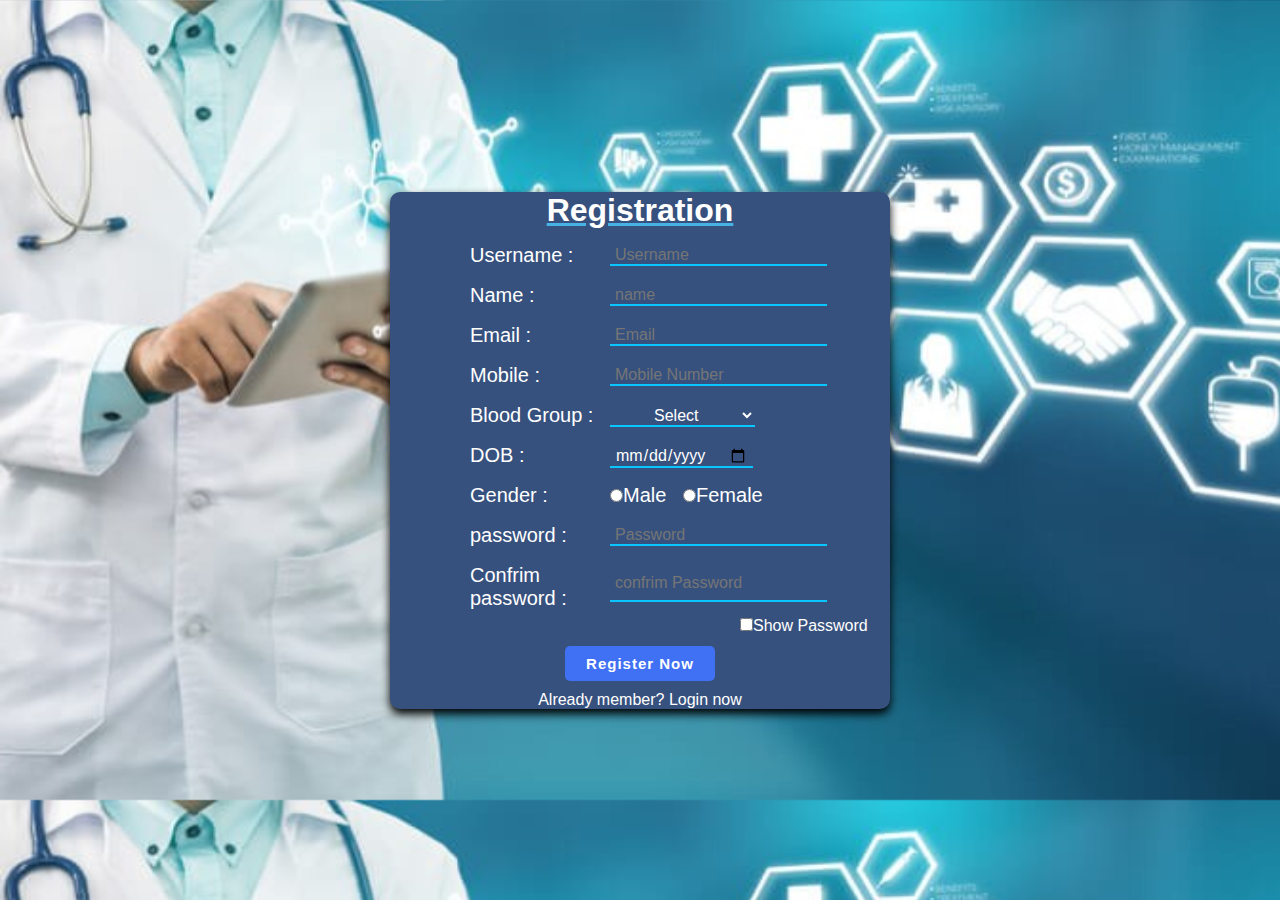
<file: Final Deliverables/Final Source code/signup.html>
<html>
    <head>
        <title>Registration Page</title>
        <link rel="stylesheet" type="text/css" href="css/signup.css">
            <script type="text/javascript">
            function validate(){
var Username = document.signup.Username.value;
var Email = document.signup.Email.value;
var Name = document.signup.name.value;
var Mobile = document.signup.Mobile.value;
var Blood = document.signup.Blood.value;
var Date = document.signup.Date.value;
var password = document.signup.password.value;
var password1 = document.signup.password1.value;
var Gender = document.signup.Gender;
var x = document.signup.password;
var sel = document.getElementById("Blood");
var selectedText = sel.options[sel.selectedIndex].text;


if(Username == null || Username == "")
{
    alert("Enter Username Name");
    return false;
}
else if(Name == null || Name == "")
{
    alert("Enter Email ID");
    return false;
}
else if(Email == null || Email == "")
{
    alert("Enter Email ID");
    return false;
}
else if(Mobile == null || Mobile == "")
{
    alert("Enter Mobile no");
    return false;
}
else if(document.signup.Blood.selectedIndex=="")
{
alert ( "Please select Blood!");
return false;
}

else if(Date == null || Date == "")
{
    alert("Enter Date Of Birth");
    return false;
}
else if (Gender[0].checked == false && Gender[1].checked == false)
{
    alert("please enter gender");
    return false;
}
else if(password == null || password == "")
{
    alert("Enter valid password");
    return false;
}
else if(password1 == null || password1 == "")
{
    alert("Enter vald confrim password");
    return false;
}
else if(password != password1)
{
    alert("password and confrim password not match");
    return false;
}
else{
    alert("Register Successfully...");
    return true;
}
}
function showing(){
    var x =document.getElementById("password");
    var y =document.getElementById("password1")

    if(x.type === "password"){
        x.type = "text";
    }
    else{
        x.type = "password";
    }
    if(y.type === "password"){
        y.type = "text";
    }
    else{
        y.type = "password";
    }
}
    </script>

    </head>
    <body>
<div class="container">
        <div class="form">
            <div class="signup">
<form action="Login.html" name="signup" onsubmit="return validate();">
        <h1> Registration </h1>
        <div class="Username"> <label> Username : </label>
        <input type="text" name="Username" placeholder="Username" size="20" id="Username" pattern="[a-Z0-9]"></div>
        <div class="name"> <label> Name : </label>
        <input type="text" name="name" placeholder="name" size="20" id="name" pattern="[a-Z0-9]"></div>
        <div class="Email"> <label> Email : </label>
        <input type="Email" name="Email" placeholder="Email" size="20" id="Email" pattern="[a-Z0-9]+@+[a-Z]+.+[a-Z]"></div>
        <div class="Mobile"> <label> Mobile : </label>
        <input type="tel" name="Mobile" placeholder="Mobile Number" size="20" id="Mobile" pattern="[6-9]{1}[0-9]{9}"></div>
        <div class="Blood"> <label> Blood Group : </label>
            <select name="Blood" id="Blood" class="required">
                <option value="select">Select</option>
                <option value="A+">A+</option>
                <option value="B+">B+</option>
                <option value="AB+">AB+</option>
                <option value="O+">O+</option>
                <option value="A-">A-</option>
                <option value="B-">B-</option>
                <option value="AB-">AB-</option>
                <option value="O-">O-</option>
            </select></div>
        <div class="Date"> <label> DOB : </label>
        <input type="Date" name="Date" placeholder="Date of Birth" size="20" id="Date"></div>
        <div class="Gender"> <label>Gender : </label><input type="radio" name="Gender" value="Male" id="Male">Male
        &nbsp;
        <input type="radio" name="Gender" value="Female" id="Female">Female</div>
        <div class="password"> <label> password : </label>
        <input type="password" name="password" placeholder="Password" size="20" id="password"></div>
        <div class="password1"> <label> Confrim password : </label>
        <input type="password" name="password1" placeholder="confrim Password" size="20" id="password1"></div>
        <error id="alert"></error>
        <div class="check"> <label><input type="checkbox" id="check" onclick="showing()" >Show Password</label></div>
        <div> <center><button id="btn" type="submit">Register Now</button></center></div>
        <div class="login-signup">
        <span class="text">Already member?
            <a href="login.html" class="text login-link">Login now</a>
            </span>
        </form>
            </div>
    </div>
        </div>
    </body>
</html>
</file>
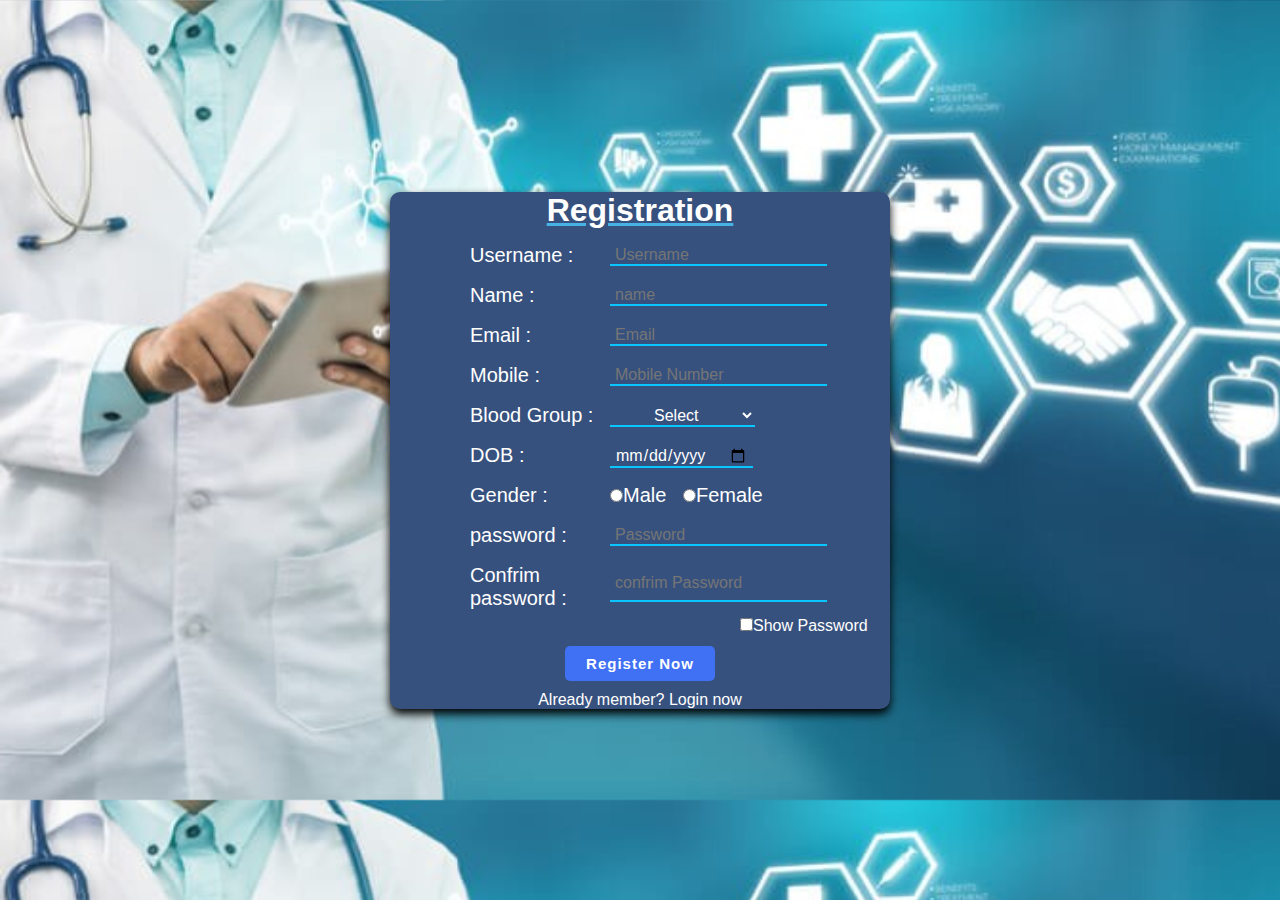
<file: project Development Phase/Project Development - Delivery of Sprint-1/Login and Registraion webpage code/signup.html>
<html>
    <head>
        <title>Registration Page</title>
        <link rel="stylesheet" type="text/css" href="css/signup.css">
            <script type="text/javascript">
            function validate(){
var Username = document.signup.Username.value;
var Email = document.signup.Email.value;
var Name = document.signup.name.value;
var Mobile = document.signup.Mobile.value;
var Blood = document.signup.Blood.value;
var Date = document.signup.Date.value;
var password = document.signup.password.value;
var password1 = document.signup.password1.value;
var Gender = document.signup.Gender;
var x = document.signup.password;
var sel = document.getElementById("Blood");
var selectedText = sel.options[sel.selectedIndex].text;


if(Username == null || Username == "")
{
    alert("Enter Username Name");
    return false;
}
else if(Name == null || Name == "")
{
    alert("Enter Email ID");
    return false;
}
else if(Email == null || Email == "")
{
    alert("Enter Email ID");
    return false;
}
else if(Mobile == null || Mobile == "")
{
    alert("Enter Mobile no");
    return false;
}
else if(document.signup.Blood.selectedIndex=="")
{
alert ( "Please select Blood!");
return false;
}

else if(Date == null || Date == "")
{
    alert("Enter Date Of Birth");
    return false;
}
else if (Gender[0].checked == false && Gender[1].checked == false)
{
    alert("please enter gender");
    return false;
}
else if(password == null || password == "")
{
    alert("Enter valid password");
    return false;
}
else if(password1 == null || password1 == "")
{
    alert("Enter vald confrim password");
    return false;
}
else if(password != password1)
{
    alert("password and confrim password not match");
    return false;
}
}
function showing(){
    var x =document.getElementById("password");
    var y =document.getElementById("password1")

    if(x.type === "password"){
        x.type = "text";
    }
    else{
        x.type = "password";
    }
    if(y.type === "password"){
        y.type = "text";
    }
    else{
        y.type = "password";
    }
}
    </script>

    </head>
    <body>
<div class="container">
        <div class="form">
            <div class="signup">
<form action="" name="signup" onsubmit=" validate(); return false">
        <h1> Registration </h1>
        <div class="Username"> <label> Username : </label>
        <input type="text" name="Username" placeholder="Username" size="20" id="Username" pattern="[a-Z0-9]"></div>
        <div class="name"> <label> Name : </label>
        <input type="text" name="name" placeholder="name" size="20" id="name" pattern="[a-Z0-9]"></div>
        <div class="Email"> <label> Email : </label>
        <input type="Email" name="Email" placeholder="Email" size="20" id="Email" pattern="[a-Z0-9]+@+[a-Z]+.+[a-Z]"></div>
        <div class="Mobile"> <label> Mobile : </label>
        <input type="tel" name="Mobile" placeholder="Mobile Number" size="20" id="Mobile" pattern="[6-9]{1}[0-9]{9}"></div>
        <div class="Blood"> <label> Blood Group : </label>
            <select name="Blood" id="Blood" class="required">
                <option value="select">Select</option>
                <option value="A+">A+</option>
                <option value="B+">B+</option>
                <option value="AB+">AB+</option>
                <option value="O+">O+</option>
                <option value="A-">A-</option>
                <option value="B-">B-</option>
                <option value="AB-">AB-</option>
                <option value="O-">O-</option>
            </select></div>
        <div class="Date"> <label> DOB : </label>
        <input type="Date" name="Date" placeholder="Date of Birth" size="20" id="Date"></div>
        <div class="Gender"> <label>Gender : </label><input type="radio" name="Gender" value="Male" id="Male">Male
        &nbsp;
        <input type="radio" name="Gender" value="Female" id="Female">Female</div>
        <div class="password"> <label> password : </label>
        <input type="password" name="password" placeholder="Password" size="20" id="password"></div>
        <div class="password1"> <label> Confrim password : </label>
        <input type="password" name="password1" placeholder="confrim Password" size="20" id="password1"></div>
        <error id="alert"></error>
        <div class="check"> <label><input type="checkbox" id="check" onclick="showing()" >Show Password</label></div>
        <div> <center><button id="btn" type="submit">Register Now</button></center></div>
        <div class="login-signup">
        <span class="text">Already member?
            <a href="login.html" class="text login-link">Login now</a>
            </span>
        </form>
            </div>
    </div>
        </div>
    </body>
</html>
</file>
<file: Final Deliverables/Final Source code/assets/css/style.css>
body {
  font-family: "Open Sans", sans-serif;
  color: #444444;
}

a {
  color: #47b2e4;
  text-decoration: none;
}

a:hover {
  color: #73c5eb;
  text-decoration: none;
}

h1,
h2,
h3,
h4,
h5,
h6 {
  font-family: "Jost", sans-serif;
}

#preloader {
  position: fixed;
  top: 0;
  left: 0;
  right: 0;
  bottom: 0;
  z-index: 9999;
  overflow: hidden;
  background: #37517e;
}

#preloader:before {
  content: "";
  position: fixed;
  top: calc(50% - 30px);
  left: calc(50% - 30px);
  border: 6px solid #37517e;
  border-top-color: #fff;
  border-bottom-color: #fff;
  border-radius: 50%;
  width: 60px;
  height: 60px;
  -webkit-animation: animate-preloader 1s linear infinite;
  animation: animate-preloader 1s linear infinite;
}

@-webkit-keyframes animate-preloader {
  0% {
    transform: rotate(0deg);
  }

  100% {
    transform: rotate(360deg);
  }
}

@keyframes animate-preloader {
  0% {
    transform: rotate(0deg);
  }

  100% {
    transform: rotate(360deg);
  }
}

.back-to-top {
  position: fixed;
  visibility: hidden;
  opacity: 0;
  right: 15px;
  bottom: 15px;
  z-index: 996;
  background: #47b2e4;
  width: 40px;
  height: 40px;
  border-radius: 50px;
  transition: all 0.4s;
}

.back-to-top i {
  font-size: 24px;
  color: #fff;
  line-height: 0;
}

.back-to-top:hover {
  background: #6bc1e9;
  color: #fff;
}

.back-to-top.active {
  visibility: visible;
  opacity: 1;
}

#header {
  transition: all 0.5s;
  z-index: 997;
  padding: 15px 0;
}

#header.header-scrolled,
#header.header-inner-pages {
  background: rgba(40, 58, 90, 0.9);
}

#header .logo {
  font-size: 30px;
  margin: 0;
  padding: 0;
  line-height: 1;
  font-weight: 500;
  letter-spacing: 2px;
  text-transform: uppercase;
}

#header .logo a {
  color: #fff;
}

#header .logo img {
  max-height: 40px;
}

.navbar {
  padding: 0;
}

.navbar ul {
  margin: 0;
  padding: 0;
  display: flex;
  list-style: none;
  align-items: center;
}

.navbar li {
  position: relative;
}

.navbar a,
.navbar a:focus {
  display: flex;
  align-items: center;
  justify-content: space-between;
  padding: 10px 0 10px 30px;
  font-size: 15px;
  font-weight: 500;
  color: #fff;
  white-space: nowrap;
  transition: 0.3s;
}

.navbar a i,
.navbar a:focus i {
  font-size: 12px;
  line-height: 0;
  margin-left: 5px;
}

.navbar a:hover,
.navbar .active,
.navbar .active:focus,
.navbar li:hover>a {
  color: #47b2e4;
}

.navbar .getstarted,
.navbar .getstarted:focus {
  padding: 8px 20px;
  margin-left: 30px;
  border-radius: 50px;
  color: #fff;
  font-size: 14px;
  border: 2px solid #47b2e4;
  font-weight: 600;
}

.navbar .getstarted:hover,
.navbar .getstarted:focus:hover {
  color: #fff;
  background: #31a9e1;
}

.mobile-nav-toggle {
  color: #fff;
  font-size: 28px;
  cursor: pointer;
  display: none;
  line-height: 0;
  transition: 0.5s;
}

.mobile-nav-toggle.bi-x {
  color: #fff;
}

@media (max-width: 991px) {
  .mobile-nav-toggle {
    display: block;
  }

  .navbar ul {
    display: none;
  }
}

.navbar-mobile {
  position: fixed;
  overflow: hidden;
  top: 0;
  right: 0;
  left: 0;
  bottom: 0;
  background: rgba(40, 58, 90, 0.9);
  transition: 0.3s;
  z-index: 999;
}

.navbar-mobile .mobile-nav-toggle {
  position: absolute;
  top: 15px;
  right: 15px;
}

.navbar-mobile ul {
  display: block;
  position: absolute;
  top: 55px;
  right: 15px;
  bottom: 15px;
  left: 15px;
  padding: 10px 0;
  border-radius: 10px;
  background-color: #fff;
  overflow-y: auto;
  transition: 0.3s;
}

.navbar-mobile a,
.navbar-mobile a:focus {
  padding: 10px 20px;
  font-size: 15px;
  color: #37517e;
}

.navbar-mobile a:hover,
.navbar-mobile .active,
.navbar-mobile li:hover>a {
  color: #47b2e4;
}

.navbar-mobile .getstarted,
.navbar-mobile .getstarted:focus {
  margin: 15px;
  color: #37517e;
}

.navbar-mobile .dropdown ul {
  position: static;
  display: none;
  margin: 10px 20px;
  padding: 10px 0;
  z-index: 99;
  opacity: 1;
  visibility: visible;
  background: #fff;
  box-shadow: 0px 0px 30px rgba(127, 137, 161, 0.25);
}

.navbar-mobile .dropdown ul li {
  min-width: 200px;
}

.navbar-mobile .dropdown ul a {
  padding: 10px 20px;
}

.navbar-mobile .dropdown ul a i {
  font-size: 12px;
}

.navbar-mobile .dropdown ul a:hover,
.navbar-mobile .dropdown ul .active:hover,
.navbar-mobile .dropdown ul li:hover>a {
  color: #47b2e4;
}

.navbar-mobile .dropdown>.dropdown-active {
  display: block;
}

#hero {
  width: 100%;
  height: 80vh;
  background: #37517e;
}

#hero .container {
  padding-top: 72px;
}

#hero h1 {
  margin: 0 0 10px 0;
  font-size: 48px;
  font-weight: 700;
  line-height: 56px;
  color: #fff;
}

#hero h2 {
  color: rgba(255, 255, 255, 0.6);
  margin-bottom: 50px;
  font-size: 24px;
}

#hero .btn-get-started {
  font-family: "Jost", sans-serif;
  font-weight: 500;
  font-size: 16px;
  letter-spacing: 1px;
  display: inline-block;
  padding: 10px 28px 11px 28px;
  border-radius: 50px;
  transition: 0.5s;
  margin: 10px 0 0 0;
  color: #fff;
  background: #47b2e4;
}

#hero .btn-get-started:hover {
  background: #209dd8;
}

#hero .btn-watch-video {
  font-size: 16px;
  display: flex;
  align-items: center;
  transition: 0.5s;
  margin: 10px 0 0 25px;
  color: #fff;
  line-height: 1;
}

#hero .btn-watch-video i {
  line-height: 0;
  color: #fff;
  font-size: 32px;
  transition: 0.3s;
  margin-right: 8px;
}

#hero .btn-watch-video:hover i {
  color: #47b2e4;
}

#hero .animated {
  animation: up-down 2s ease-in-out infinite alternate-reverse both;
}

@media (max-width: 991px) {
  #hero {
    height: 100vh;
    text-align: center;
  }

  #hero .animated {
    -webkit-animation: none;
    animation: none;
  }

  #hero .hero-img {
    text-align: center;
  }

  #hero .hero-img img {
    width: 50%;
  }
}

@media (max-width: 768px) {
  #hero h1 {
    font-size: 28px;
    line-height: 36px;
  }

  #hero h2 {
    font-size: 18px;
    line-height: 24px;
    margin-bottom: 30px;
  }

  #hero .hero-img img {
    width: 70%;
  }
}

@media (max-width: 575px) {
  #hero .hero-img img {
    width: 80%;
  }

  #hero .btn-get-started {
    font-size: 16px;
    padding: 10px 24px 11px 24px;
  }
}

@-webkit-keyframes up-down {
  0% {
    transform: translateY(10px);
  }

  100% {
    transform: translateY(-10px);
  }
}

@keyframes up-down {
  0% {
    transform: translateY(10px);
  }

  100% {
    transform: translateY(-10px);
  }
}

section {
  padding: 60px 0;
  overflow: hidden;
}

.section-bg {
  background-color: #f3f5fa;
}

.section-title {
  text-align: center;
  padding-bottom: 30px;
}

.section-title h2 {
  font-size: 32px;
  font-weight: bold;
  text-transform: uppercase;
  margin-bottom: 20px;
  padding-bottom: 20px;
  position: relative;
  color: #37517e;
}

.section-title h2::before {
  content: "";
  position: absolute;
  display: block;
  width: 120px;
  height: 1px;
  background: #ddd;
  bottom: 1px;
  left: calc(50% - 60px);
}

.section-title h2::after {
  content: "";
  position: absolute;
  display: block;
  width: 40px;
  height: 3px;
  background: #47b2e4;
  bottom: 0;
  left: calc(50% - 20px);
}

.section-title p {
  margin-bottom: 0;
}

.clients {
  padding: 12px 0;
  text-align: center;
}

.clients img {
  max-width: 45%;
  transition: all 0.4s ease-in-out;
  display: inline-block;
  padding: 15px 0;
  filter: grayscale(100);
}

.clients img:hover {
  filter: none;
  transform: scale(1.1);
}

@media (max-width: 768px) {
  .clients img {
    max-width: 40%;
  }
}

.about .content h3 {
  font-weight: 600;
  font-size: 26px;
}

.about .content ul {
  list-style: none;
  padding: 0;
}

.about .content ul li {
  padding-left: 28px;
  position: relative;
}

.about .content ul li+li {
  margin-top: 10px;
}

.about .content ul i {
  position: absolute;
  left: 0;
  top: 2px;
  font-size: 20px;
  color: #47b2e4;
  line-height: 1;
}

.about .content p:last-child {
  margin-bottom: 0;
}

.about .content .btn-learn-more {
  font-family: "Poppins", sans-serif;
  font-weight: 500;
  font-size: 14px;
  letter-spacing: 1px;
  display: inline-block;
  padding: 12px 32px;
  border-radius: 4px;
  transition: 0.3s;
  line-height: 1;
  color: #47b2e4;
  -webkit-animation-delay: 0.8s;
  animation-delay: 0.8s;
  margin-top: 6px;
  border: 2px solid #47b2e4;
}

.about .content .btn-learn-more:hover {
  background: #47b2e4;
  color: #fff;
  text-decoration: none;
}

.team .member {
  position: relative;
  box-shadow: 0px 2px 15px rgba(0, 0, 0, 0.1);
  padding: 30px;
  border-radius: 5px;
  background: #fff;
  transition: 0.5s;
}

.team .member .pic {
  overflow: hidden;
  width: 180px;
  border-radius: 50%;
}

.team .member .pic img {
  transition: ease-in-out 0.3s;
}

.team .member:hover {
  transform: translateY(-10px);
}

.team .member .member-info {
  padding-left: 30px;
}

.team .member h4 {
  font-weight: 700;
  margin-bottom: 5px;
  font-size: 20px;
  color: #37517e;
}

.team .member span {
  display: block;
  font-size: 15px;
  padding-bottom: 10px;
  position: relative;
  font-weight: 500;
}

.team .member span::after {
  content: "";
  position: absolute;
  display: block;
  width: 50px;
  height: 1px;
  background: #cbd6e9;
  bottom: 0;
  left: 0;
}

.team .member p {
  margin: 10px 0 0 0;
  font-size: 14px;
}

.team .member .social {
  margin-top: 12px;
  display: flex;
  align-items: center;
  justify-content: flex-start;
}

.team .member .social a {
  transition: ease-in-out 0.3s;
  display: flex;
  align-items: center;
  justify-content: center;
  border-radius: 50px;
  width: 32px;
  height: 32px;
  background: #eff2f8;
}

.team .member .social a i {
  color: #37517e;
  font-size: 16px;
  margin: 0 2px;
}

.team .member .social a:hover {
  background: #47b2e4;
}

.team .member .social a:hover i {
  color: #fff;
}

.team .member .social a+a {
  margin-left: 8px;
}

.contact .info {
  border-top: 3px solid #47b2e4;
  border-bottom: 3px solid #47b2e4;
  padding: 30px;
  background: #fff;
  width: 100%;
  box-shadow: 0 0 24px 0 rgba(0, 0, 0, 0.1);
}

.contact .info i {
  font-size: 20px;
  color: #47b2e4;
  float: left;
  width: 44px;
  height: 44px;
  background: #e7f5fb;
  display: flex;
  justify-content: center;
  align-items: center;
  border-radius: 50px;
  transition: all 0.3s ease-in-out;
}

.contact .info h4 {
  padding: 0 0 0 60px;
  font-size: 22px;
  font-weight: 600;
  margin-bottom: 5px;
  color: #37517e;
}

.contact .info p {
  padding: 0 0 10px 60px;
  margin-bottom: 20px;
  font-size: 14px;
  color: #6182ba;
}

.contact .info .email p {
  padding-top: 5px;
}

.contact .info .social-links {
  padding-left: 60px;
}

.contact .info .social-links a {
  font-size: 18px;
  display: inline-block;
  background: #333;
  color: #fff;
  line-height: 1;
  padding: 8px 0;
  border-radius: 50%;
  text-align: center;
  width: 36px;
  height: 36px;
  transition: 0.3s;
  margin-right: 10px;
}

.contact .info .social-links a:hover {
  background: #47b2e4;
  color: #fff;
}

.contact .info .email:hover i,
.contact .info .address:hover i,
.contact .info .phone:hover i {
  background: #47b2e4;
  color: #fff;
}

.contact .php-email-form {
  width: 100%;
  border-top: 3px solid #47b2e4;
  border-bottom: 3px solid #47b2e4;
  padding: 30px;
  background: #fff;
  box-shadow: 0 0 24px 0 rgba(0, 0, 0, 0.12);
}

.contact .php-email-form .form-group {
  padding-bottom: 8px;
}

.contact .php-email-form .validate {
  display: none;
  color: red;
  margin: 0 0 15px 0;
  font-weight: 400;
  font-size: 13px;
}

.contact .php-email-form .error-message {
  display: none;
  color: #fff;
  background: #ed3c0d;
  text-align: left;
  padding: 15px;
  font-weight: 600;
}

.contact .php-email-form .error-message br+br {
  margin-top: 25px;
}

.contact .php-email-form .sent-message {
  display: none;
  color: #fff;
  background: #18d26e;
  text-align: center;
  padding: 15px;
  font-weight: 600;
}

.contact .php-email-form .loading {
  display: none;
  background: #fff;
  text-align: center;
  padding: 15px;
}

.contact .php-email-form .loading:before {
  content: "";
  display: inline-block;
  border-radius: 50%;
  width: 24px;
  height: 24px;
  margin: 0 10px -6px 0;
  border: 3px solid #18d26e;
  border-top-color: #eee;
  -webkit-animation: animate-loading 1s linear infinite;
  animation: animate-loading 1s linear infinite;
}

.contact .php-email-form .form-group {
  margin-bottom: 20px;
}

.contact .php-email-form label {
  padding-bottom: 8px;
}

.contact .php-email-form input,
.contact .php-email-form textarea {
  border-radius: 0;
  box-shadow: none;
  font-size: 14px;
  border-radius: 4px;
}

.contact .php-email-form input:focus,
.contact .php-email-form textarea:focus {
  border-color: #47b2e4;
}

.contact .php-email-form input {
  height: 44px;
}

.contact .php-email-form textarea {
  padding: 10px 12px;
}

.contact .php-email-form button[type=submit] {
  background: #47b2e4;
  border: 0;
  padding: 12px 34px;
  color: #fff;
  transition: 0.4s;
  border-radius: 50px;
}

.contact .php-email-form button[type=submit]:hover {
  background: #209dd8;
}

@-webkit-keyframes animate-loading {
  0% {
    transform: rotate(0deg);
  }

  100% {
    transform: rotate(360deg);
  }
}

@keyframes animate-loading {
  0% {
    transform: rotate(0deg);
  }

  100% {
    transform: rotate(360deg);
  }
}

#footer {
  font-size: 14px;
  background: #37517e;
}

#footer .footer-newsletter {
  padding: 50px 0;
  background: #f3f5fa;
  text-align: center;
  font-size: 15px;
  color: #444444;
}

#footer .footer-newsletter h4 {
  font-size: 24px;
  margin: 0 0 20px 0;
  padding: 0;
  line-height: 1;
  font-weight: 600;
  color: #37517e;
}

#footer .footer-newsletter form {
  margin-top: 30px;
  background: #fff;
  padding: 6px 10px;
  position: relative;
  border-radius: 50px;
  box-shadow: 0px 2px 15px rgba(0, 0, 0, 0.06);
  text-align: left;
}

#footer .footer-newsletter form input[type=email] {
  border: 0;
  padding: 4px 8px;
  width: calc(100% - 100px);
}

#footer .footer-newsletter form input[type=submit] {
  position: absolute;
  top: 0;
  right: 0;
  bottom: 0;
  border: 0;
  background: none;
  font-size: 16px;
  padding: 0 20px;
  background: #47b2e4;
  color: #fff;
  transition: 0.3s;
  border-radius: 50px;
  box-shadow: 0px 2px 15px rgba(0, 0, 0, 0.1);
}

#footer .footer-newsletter form input[type=submit]:hover {
  background: #209dd8;
}

#footer .footer-top {
  padding: 60px 0 30px 0;
  background: #fff;
}

#footer .footer-top .footer-contact {
  margin-bottom: 30px;
}

#footer .footer-top .footer-contact h3 {
  font-size: 28px;
  margin: 0 0 10px 0;
  padding: 2px 0 2px 0;
  line-height: 1;
  text-transform: uppercase;
  font-weight: 600;
  color: #37517e;
}

#footer .footer-top .footer-contact p {
  font-size: 14px;
  line-height: 24px;
  margin-bottom: 0;
  font-family: "Jost", sans-serif;
  color: #5e5e5e;
}

#footer .footer-top h4 {
  font-size: 16px;
  font-weight: bold;
  color: #37517e;
  position: relative;
  padding-bottom: 12px;
}

#footer .footer-top .footer-links {
  margin-bottom: 30px;
}

#footer .footer-top .footer-links ul {
  list-style: none;
  padding: 0;
  margin: 0;
}

#footer .footer-top .footer-links ul i {
  padding-right: 2px;
  color: #47b2e4;
  font-size: 18px;
  line-height: 1;
}

#footer .footer-top .footer-links ul li {
  padding: 10px 0;
  display: flex;
  align-items: center;
}

#footer .footer-top .footer-links ul li:first-child {
  padding-top: 0;
}

#footer .footer-top .footer-links ul a {
  color: #777777;
  transition: 0.3s;
  display: inline-block;
  line-height: 1;
}

#footer .footer-top .footer-links ul a:hover {
  text-decoration: none;
  color: #47b2e4;
}

#footer .footer-top .social-links a {
  font-size: 18px;
  display: inline-block;
  background: #47b2e4;
  color: #fff;
  line-height: 1;
  padding: 8px 0;
  margin-right: 4px;
  border-radius: 50%;
  text-align: center;
  width: 36px;
  height: 36px;
  transition: 0.3s;
}

#footer .footer-top .social-links a:hover {
  background: #209dd8;
  color: #fff;
  text-decoration: none;
}

#footer .footer-bottom {
  padding-top: 30px;
  padding-bottom: 30px;
  color: #fff;
}

#footer .copyright {
  float: left;
}

#footer .credits {
  float: right;
  font-size: 13px;
}

#footer .credits a {
  transition: 0.3s;
}

@media (max-width: 768px) {
  #footer .footer-bottom {
    padding-top: 20px;
    padding-bottom: 20px;
  }

  #footer .copyright,
  #footer .credits {
    text-align: center;
    float: none;
  }

  #footer .credits {
    padding-top: 4px;
  }
}
.pro{
  padding-bottom: 20px;
  margin-left: 280px;
}
.ibm{
  margin-left: 50px;
}
.prediction{
  background: #37517e;
  color: white;
  width: 700px;
  height: auto;
  border-radius: 15px;
}
.prediction .dis {
  font-size: 25px;
  font-weight: bold;
  text-transform: uppercase;
  margin-bottom: 20px;
  padding-bottom: 10px;
  position: relative;
  color: #white;
}

.prediction .dis::before {
  content: "";
  position: absolute;
  display: block;
  width: 120px;
  height: 1px;
  background: #ddd;
  bottom: 1px;
  left: calc(50% - 60px);
}

.prediction .dis::after {
  content: "";
  position: absolute;
  display: block;
  width: 40px;
  height: 3px;
  background: #47b2e4;
  bottom: 0;
  left: calc(50% - 20px);
}
.medCalcFontOneBold{
  font-size: 20px;
font-weight: bold;
text-transform: uppercase;
}
.medCalcFontResultParam{
font-size: 20px;
font-weight: bold;
text-transform: uppercase;
}
.medCalcFontIO{
  font-size: 20px;
  font-weight: bold;
  text-transform: uppercase;
}
.medCalcFontOne{
font-size: 15px;
}
.btn,
.btn:focus {
  padding: 8px 20px;
  margin-left: 30px;
  border-radius: 50px;
  color: #fff;
  font-size: 14px;
  border: 2px solid #47b2e4;
  font-weight: 600;
  font-size: 25px;
}

.btn:hover,
.btn:focus:hover {
  color: #fff;
  background: #31a9e1;
}
.box{
  border-radius: 15px;
  width: 150px;
height: 35px;
padding-left: 8px;
  }
.select{
  border-radius: 10px;
  width: 150px;
  height: 35px;
  font-size: 18px;
  font-weight: bold;
  text-transform: uppercase;
}
</file>
<file: Final Deliverables/Final Source code/css/login.css>
@import url('https://fonts.googleapis.com/css2?family=Poppins:wght@600&display=swap');
*{
    margin: 0;
    padding: 0;
    font-family: 'Roboto', sans-serif;
}
body{
    height: 100vh;
    display: flex;
    align-items: center;
    justify-content: center;
    background-image: url(img/logo2.jpeg);
    background-size: 1380px 800px;
}
label{
    width: 140px;
display: inline-block;
}
.container{
    position: relative;
    max-width: 500px;
    width: 100%;
    height: auto;
    background:#37517e;
    border-radius: 10px;
    box-shadow: 0 5px 10px black;
    overflow: hidden;
    margin: 0 20px;
    }
.social-icons{ 
        display: flex; 
        width: 30%; 
        justify-content: space-between; 
        padding-bottom: 5px; 
        padding-left: 175px;
        padding-top: 10px;} 
.social-icon{ 
    display: flex; 
    align-items: center; 
    justify-content: center; 
    font-size: 1.4rem; 
    width: 50px; 
    height: 50px; 
    border-radius: 50%; 
    cursor: pointer;  } 
.facebook{ 
    background-color: #385998; 
box-shadow: 3px 2px black;} 
.google { 
    background-color: #CA3224; 
box-shadow: 3px 2px black;} 
h1{
    text-align: center;
    text-decoration: underline;
    text-decoration-color: #47b2e4;
    color: white;
}
.Username{
    margin-top: 30px;
    margin-left: 80px;
    padding-bottom: 10px;
    font-size: 20px;
    color: white;
}
.Username input{
    position: absolute;
    padding: 0 5px;
    border: none;
    outline: none;
    background: transparent;
    font-size: 16px;
    border-bottom: 2px solid #ccc;
    border-top: 2px solid transparent;
    transition: all 0.2s ease;
    color: white;
}
.Username input:is(:focus, :valid){
    border-bottom-color: #0ac6ff;
}
.password{
    margin-top: 15px;
    margin-left: 80px;
    padding-bottom: 10px;
    font-size: 20px;
    color: white;
    }
.password input{
    position: absolute;
    padding: 0 5px;
    border: none;
    outline: none;
    background: transparent;
    font-size: 16px;
    border-bottom: 2px solid #ccc;
    border-top: 2px solid transparent;
    transition: all 0.2s ease;
    color: white;
}
.password input:is(:focus, :valid){
    border-bottom-color: #0ac6ff;
}
.forgot{
    margin-left: 50px;
    margin-top: 5px;
}
.show{
    margin-left:150px;
    margin-top: 5px;

}
.form .text{
    color: #ffff;
    font-size: 16px;
}

.form a.text{
    color: #ffffff;
    text-decoration: none;
}
.form a.text1{
    color: #ffff;
}
.form a.text:hover{
    color: skyblue;
    text-decoration: underline;
}
p{
    font-size: 12px;
    margin-left: 100px;
    color: white;
}
button{
    border: none;
    color: #fff;
    font-size: 15px;
    width: 80px;
    height: 30px;
    font-weight: 600;
    letter-spacing: 1px;
    border-radius: 5px;
    background-color: #4070f4;
    cursor: pointer;
    transition: all 0.3s ease;
    margin-top: 13px;
}

button:hover{
    background-color: #143ba6;
}

.form .login-signup{
    margin-top: 12px;
    text-align: center;
}
</file>
<file: Final Deliverables/Final Source code/css/signup.css>
@import url('https://fonts.googleapis.com/css2?family=Poppins:wght@600&display=swap');
*{
    margin: 0;
    padding: 0;
    font-family: 'Roboto', sans-serif;
}
body{
    height: 100vh;
    display: flex;
    align-items: center;
    justify-content: center;
    background-image: url(img/logo2.jpeg);
    background-size: 1380px 800px;
}
label{
     width: 140px;
    display: inline-block;
}
.container{
    position: relative;
    max-width: 500px;
    width: 100%;
    height: auto;
    background:#37517e;
    border-radius: 10px;
    box-shadow: 0 5px 10px black;
    overflow: hidden;
    margin: 0 20px;
    }
h1{
    text-align: center;
    text-decoration: underline;
    text-decoration-color: #47b2e4;
    color: white;
    text
}
.Username{
    margin-top: 15px;
    margin-left: 80px;
    padding-bottom: 2px;
    font-size: 20px;
    color: white;
}
.Username input{
    position: absolute;
    padding: 0 5px;
    border: none;
    outline: none;
    background: transparent;
    font-size: 16px;
    border-bottom: 2px solid #ccc;
    border-top: 2px solid transparent;
    transition: all 0.2s ease;
    color: white;
}
.Username input:is(:focus, :valid){
    border-bottom-color: #0ac6ff;
}
.name{
    margin-top: 15px;
    margin-left: 80px;
    padding-bottom: 2px;
    font-size: 20px;
    color: white;
}
.name input{
    position: absolute;
    padding: 0 5px;
    border: none;
    outline: none;
    background: transparent;
    font-size: 16px;
    border-bottom: 2px solid #ccc;
    border-top: 2px solid transparent;
    transition: all 0.2s ease;
    color: white;
}
.name input:is(:focus, :valid){
    border-bottom-color: #0ac6ff;
}
.Email{
    margin-top: 15px;
    margin-left: 80px;
    padding-bottom: 2px;
    font-size: 20px;
    color: white;
}
.Email input{
    position: absolute;
    padding: 0 5px;
    border: none;
    outline: none;
    background: transparent;
    font-size: 16px;
    border-bottom: 2px solid #ccc;
    border-top: 2px solid transparent;
    transition: all 0.2s ease;
    color: white;
}
.Email input:is(:focus, :valid){
    border-bottom-color: #0ac6ff;
}
.Mobile{
    margin-top: 15px;
    margin-left: 80px;
    padding-bottom: 2px;
    font-size: 20px;
    color: white;
}
.Mobile input{
    position: absolute;
    padding: 0 5px;
    border: none;
    outline: none;
    background: transparent;
    font-size: 16px;
    border-bottom: 2px solid #ccc;
    border-top: 2px solid transparent;
    transition: all 0.2s ease;
    color: white;
}
.Mobile input:is(:focus, :valid){
    border-bottom-color: #0ac6ff;
}
.Blood{
    margin-top: 15px;
    margin-left: 80px;
    padding-bottom: 2px;
    font-size: 20px;
    color: white;
}
.Blood select{
    position: absolute;
    padding: 0 40px;
    border: none;
    outline: none;
    background: transparent;
    font-size: 16px;
    border-bottom: 2px solid #ccc;
    border-top: 2px solid transparent;
    transition: all 0.2s ease;
    color: white;
}
.Blood option{
    background: rgba(0.272, 0.272, 0.272, 0.800);
}
.Blood select:is(:focus, :valid){
    border-bottom-color: #0ac6ff;
}
.Date{
    margin-top: 15px;
    margin-left: 80px;
    padding-bottom: 2px;
    font-size: 20px;
    color: white;
}
.Date input{
    position: absolute;
    padding: 0 5px;
    border: none;
    outline: none;
    background: transparent;
    font-size: 16px;
    border-bottom: 2px solid #ccc;
    border-top: 2px solid transparent;
    transition: all 0.2s ease;
    color: white;
}
.Date input:is(:focus, :valid){
    border-bottom-color: #0ac6ff;
}
.password{
    margin-top: 15px;
    margin-left: 80px;
    padding-bottom: 2px;
    font-size: 20px;
    color: white;
    }
.password input{
    position: absolute;
    padding: 0 5px;
    border: none;
    outline: none;
    background: transparent;
    font-size: 16px;
    border-bottom: 2px solid #ccc;
    border-top: 2px solid transparent;
    transition: all 0.2s ease;
    color: white;
}
.password input:is(:focus, :valid){
    border-bottom-color: #0ac6ff;
}
.password1{
    margin-top: 15px;
    margin-left: 80px;
    padding-bottom: 2px;
    font-size: 20px;
    color: white;
    }
.password1 input{
    position: absolute;
    padding: 8 5px;
    border: none;
    outline: none;
    background: transparent;
    font-size: 16px;
    border-bottom: 2px solid #ccc;
    border-top: 2px solid transparent;
    transition: all 0.2s ease;
    color: white;
}
.password1 input:is(:focus, :valid){
    border-bottom-color: #0ac6ff;
}
.Gender{
    margin-top: 15px;
    margin-left: 80px;
    padding-bottom: 2px;
    font-size: 20px;
    color: white;
}
.Course{
    margin-top: 15px;
    margin-left: 80px;
    padding-bottom: 2px;
    font-size: 20px;
    color: white;
}
.check{
    margin-left: 350px;
    margin-top: 5px;
    color: white;
}
button{
    border: none;
    color: #fff;
    font-size: 15px;
    width: 150px;
    height: 35px;
    font-weight: 600;
    letter-spacing: 1px;
    border-radius: 5px;
    background-color: #4070f4;
    cursor: pointer;
    transition: all 0.3s ease;
    margin-top: 11px;
}

button:hover{
    background-color: #143ba6;
}
.form .login-signup{
    margin-top: 10px;
    text-align: center;
}
.form .text{
    color: #ffff;
    font-size: 16px;
}

.form a.text{
    color: #ffffff;
    text-decoration: none;
}
.form a:hover{
    color: skyblue;
    text-decoration: underline;
}
</file>
<file: project Development Phase/Project Development - Delivery of Sprint-1/Login and Registraion webpage code/css/signup.css>
@import url('https://fonts.googleapis.com/css2?family=Poppins:wght@600&display=swap');
*{
    margin: 0;
    padding: 0;
    font-family: 'Roboto', sans-serif;
}
body{
    height: 100vh;
    display: flex;
    align-items: center;
    justify-content: center;
    background-image: url(img/logo2.jpeg);
    background-size: 1380px 800px;
}
label{
     width: 140px;
    display: inline-block;
}
.container{
    position: relative;
    max-width: 500px;
    width: 100%;
    height: auto;
    background:#37517e;
    border-radius: 10px;
    box-shadow: 0 5px 10px black;
    overflow: hidden;
    margin: 0 20px;
    }
h1{
    text-align: center;
    text-decoration: underline;
    text-decoration-color: #47b2e4;
    color: white;
    text
}
.Username{
    margin-top: 15px;
    margin-left: 80px;
    padding-bottom: 2px;
    font-size: 20px;
    color: white;
}
.Username input{
    position: absolute;
    padding: 0 5px;
    border: none;
    outline: none;
    background: transparent;
    font-size: 16px;
    border-bottom: 2px solid #ccc;
    border-top: 2px solid transparent;
    transition: all 0.2s ease;
    color: white;
}
.Username input:is(:focus, :valid){
    border-bottom-color: #0ac6ff;
}
.name{
    margin-top: 15px;
    margin-left: 80px;
    padding-bottom: 2px;
    font-size: 20px;
    color: white;
}
.name input{
    position: absolute;
    padding: 0 5px;
    border: none;
    outline: none;
    background: transparent;
    font-size: 16px;
    border-bottom: 2px solid #ccc;
    border-top: 2px solid transparent;
    transition: all 0.2s ease;
    color: white;
}
.name input:is(:focus, :valid){
    border-bottom-color: #0ac6ff;
}
.Email{
    margin-top: 15px;
    margin-left: 80px;
    padding-bottom: 2px;
    font-size: 20px;
    color: white;
}
.Email input{
    position: absolute;
    padding: 0 5px;
    border: none;
    outline: none;
    background: transparent;
    font-size: 16px;
    border-bottom: 2px solid #ccc;
    border-top: 2px solid transparent;
    transition: all 0.2s ease;
    color: white;
}
.Email input:is(:focus, :valid){
    border-bottom-color: #0ac6ff;
}
.Mobile{
    margin-top: 15px;
    margin-left: 80px;
    padding-bottom: 2px;
    font-size: 20px;
    color: white;
}
.Mobile input{
    position: absolute;
    padding: 0 5px;
    border: none;
    outline: none;
    background: transparent;
    font-size: 16px;
    border-bottom: 2px solid #ccc;
    border-top: 2px solid transparent;
    transition: all 0.2s ease;
    color: white;
}
.Mobile input:is(:focus, :valid){
    border-bottom-color: #0ac6ff;
}
.Blood{
    margin-top: 15px;
    margin-left: 80px;
    padding-bottom: 2px;
    font-size: 20px;
    color: white;
}
.Blood select{
    position: absolute;
    padding: 0 40px;
    border: none;
    outline: none;
    background: transparent;
    font-size: 16px;
    border-bottom: 2px solid #ccc;
    border-top: 2px solid transparent;
    transition: all 0.2s ease;
    color: white;
}
.Blood option{
    background: rgba(0.272, 0.272, 0.272, 0.800);
}
.Blood select:is(:focus, :valid){
    border-bottom-color: #0ac6ff;
}
.Date{
    margin-top: 15px;
    margin-left: 80px;
    padding-bottom: 2px;
    font-size: 20px;
    color: white;
}
.Date input{
    position: absolute;
    padding: 0 5px;
    border: none;
    outline: none;
    background: transparent;
    font-size: 16px;
    border-bottom: 2px solid #ccc;
    border-top: 2px solid transparent;
    transition: all 0.2s ease;
    color: white;
}
.Date input:is(:focus, :valid){
    border-bottom-color: #0ac6ff;
}
.password{
    margin-top: 15px;
    margin-left: 80px;
    padding-bottom: 2px;
    font-size: 20px;
    color: white;
    }
.password input{
    position: absolute;
    padding: 0 5px;
    border: none;
    outline: none;
    background: transparent;
    font-size: 16px;
    border-bottom: 2px solid #ccc;
    border-top: 2px solid transparent;
    transition: all 0.2s ease;
    color: white;
}
.password input:is(:focus, :valid){
    border-bottom-color: #0ac6ff;
}
.password1{
    margin-top: 15px;
    margin-left: 80px;
    padding-bottom: 2px;
    font-size: 20px;
    color: white;
    }
.password1 input{
    position: absolute;
    padding: 8 5px;
    border: none;
    outline: none;
    background: transparent;
    font-size: 16px;
    border-bottom: 2px solid #ccc;
    border-top: 2px solid transparent;
    transition: all 0.2s ease;
    color: white;
}
.password1 input:is(:focus, :valid){
    border-bottom-color: #0ac6ff;
}
.Gender{
    margin-top: 15px;
    margin-left: 80px;
    padding-bottom: 2px;
    font-size: 20px;
    color: white;
}
.Course{
    margin-top: 15px;
    margin-left: 80px;
    padding-bottom: 2px;
    font-size: 20px;
    color: white;
}
.check{
    margin-left: 350px;
    margin-top: 5px;
    color: white;
}
button{
    border: none;
    color: #fff;
    font-size: 15px;
    width: 150px;
    height: 35px;
    font-weight: 600;
    letter-spacing: 1px;
    border-radius: 5px;
    background-color: #4070f4;
    cursor: pointer;
    transition: all 0.3s ease;
    margin-top: 11px;
}

button:hover{
    background-color: #143ba6;
}
.form .login-signup{
    margin-top: 10px;
    text-align: center;
}
.form .text{
    color: #ffff;
    font-size: 16px;
}

.form a.text{
    color: #ffffff;
    text-decoration: none;
}
.form a:hover{
    color: skyblue;
    text-decoration: underline;
}
</file>
